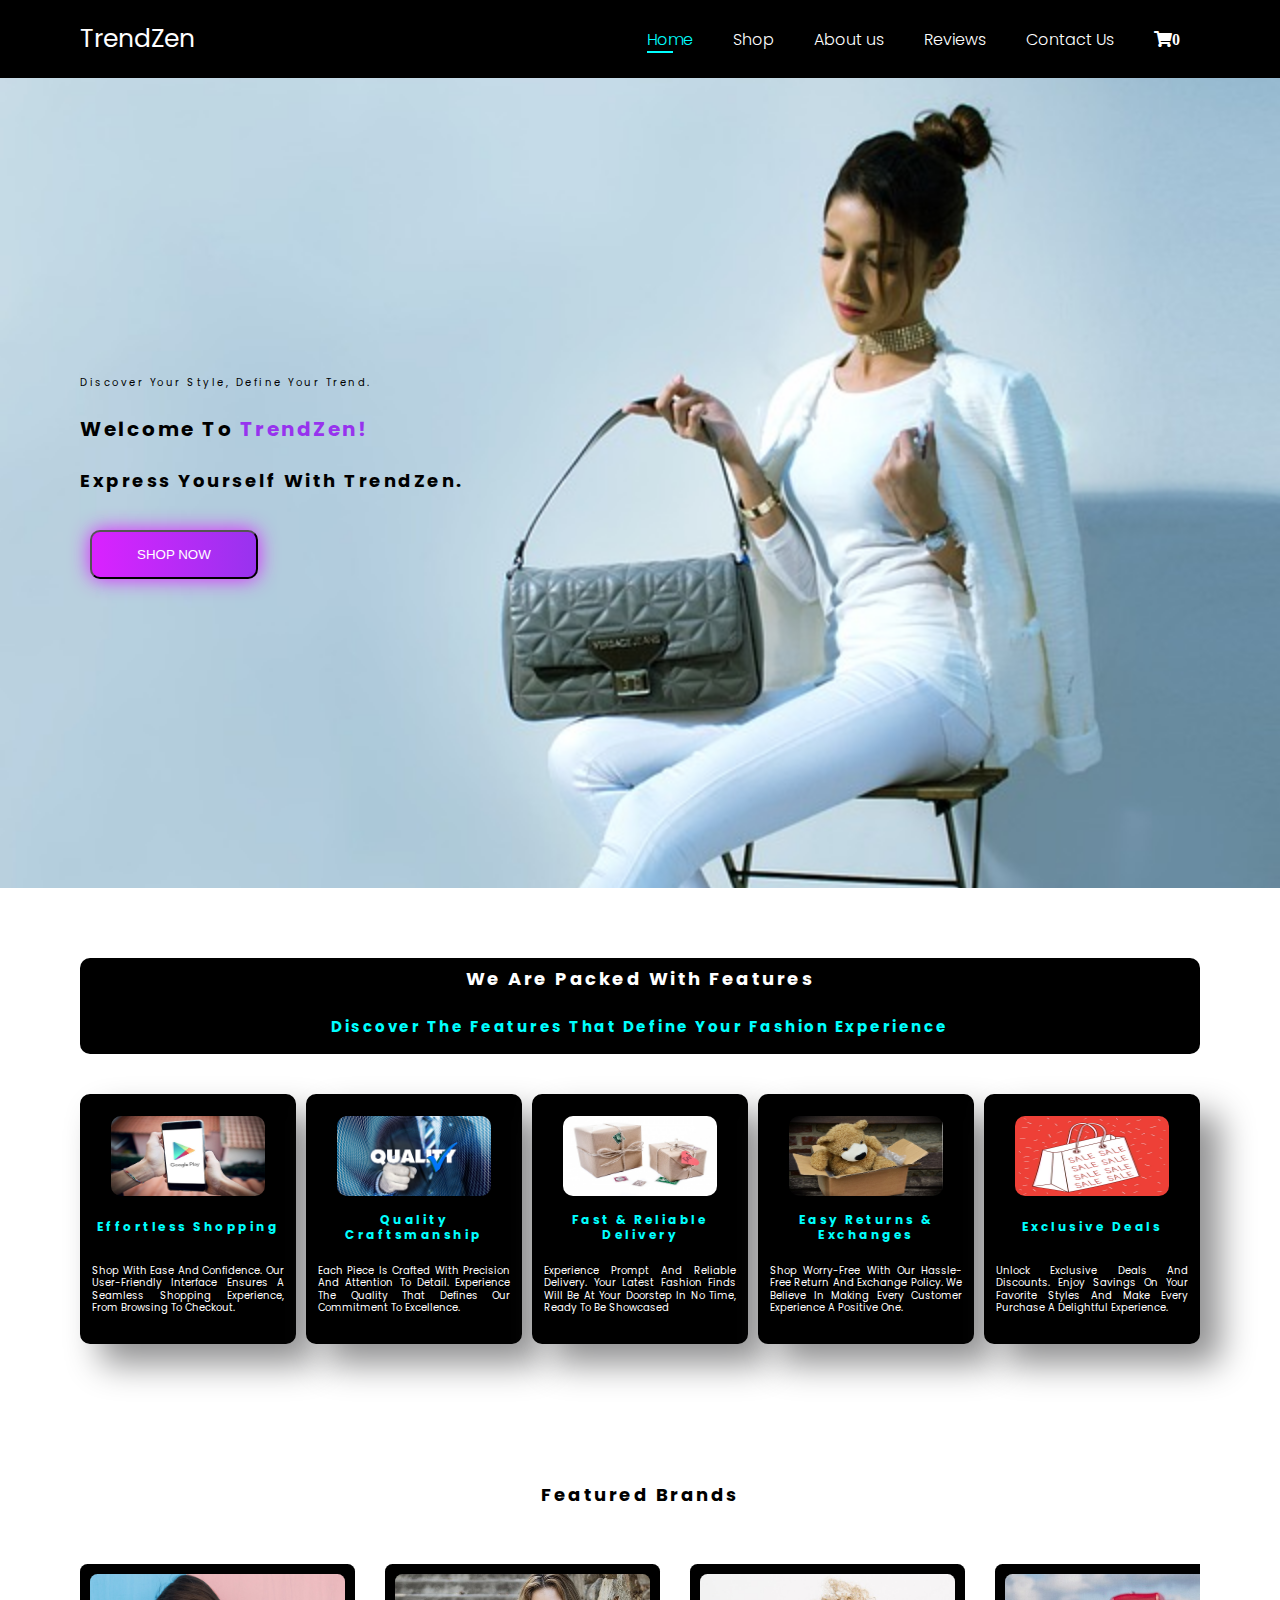
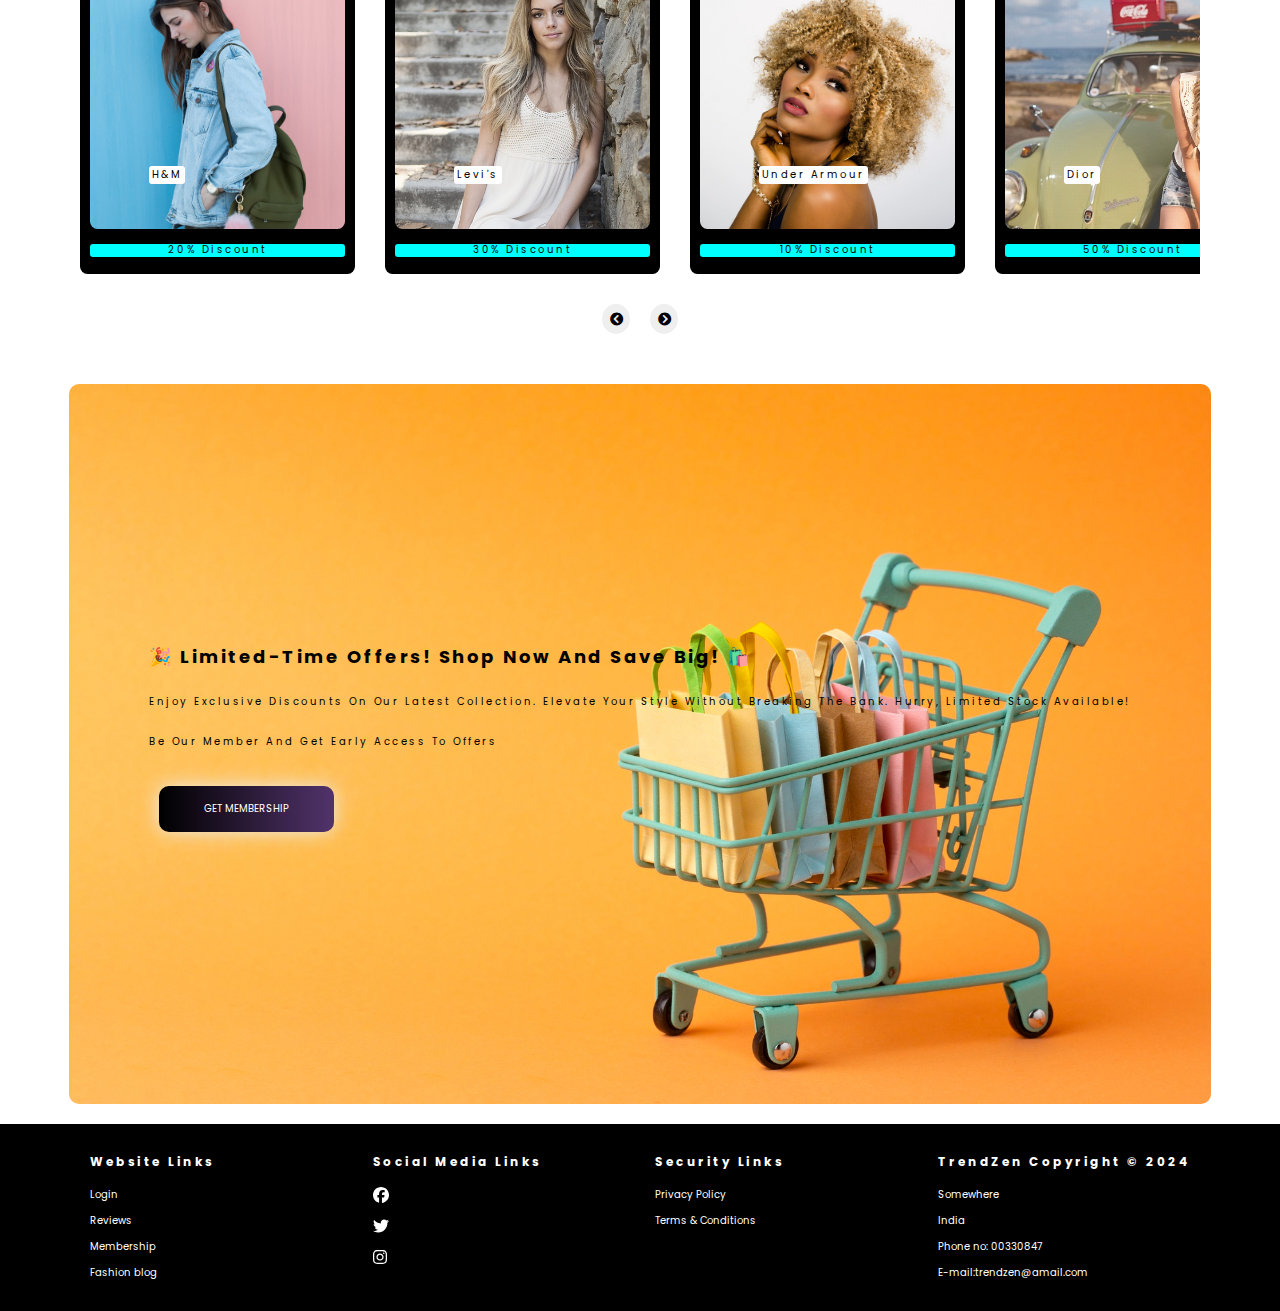
<file: index.html>
<!DOCTYPE html>
<html lang="en">

<head>
    <meta charset="UTF-8">
    <meta name="viewport" content="width=device-width, initial-scale=1.0">
    <!-- fontawesome link   -->
    <link rel="stylesheet" href="https://cdnjs.cloudflare.com/ajax/libs/font-awesome/5.15.2/css/all.min.css" />
    <!-- stylesheet link  -->
    <link rel="stylesheet" href="./stylesheets/styles.css">
    <title>TrendZen.com</title>
</head>

<body>
    <main id="container">
        <section id="navbar">
            <a href="#navbar" class="logo">TrendZen</a>
            <ul class="nav-links">
                <li><a href="./index.html" class="active">Home</a></li>
                <li><a href="./shop.html">Shop</a></li>
          <li><a href="./about.html">About us</a></li>
                <li><a href="./reviews.html">Reviews</a></li>
                <li><a href="./contact.html">Contact Us</a></li>
                <li id="shopping"><a href="shop.html"><i class="fa fa-shopping-cart"><span id="count1">0</span></i></a>
                </li>
                <a href="#" id="close-btn"><i class="fa fa-times"></i></a>
            </ul>
            <div id="mobile-nav">
                <i class="fa fa-shopping-cart"><span id="count2">0</span></i>
                <i id="mobile-menu" class="fa fa-outdent"></i>
            </div>
        </section>
        <section id="hero">
            <p class="hero-text">Discover Your Style, Define Your Trend.</p>
            <h1 class="hero-text">Welcome to <span>TrendZen!</span></h1>
            <h2 class="hero-text">Express Yourself with TrendZen.</h2>
            <button class="btn-grad" onclick="window.location.href = './shop.html';">Shop Now</button>
        </section>
        <section id="features" class="sec-margin">
            <div id="features-title-container">
                <h2 id="features-title">We Are Packed With Features</h2>
                <h3 id="features-sub-title">Discover the Features that Define Your Fashion Experience</h3>
            </div>
            <div class="main-features-container">
                <div class="features-container">
                    <img class="features-img" src="./images/feature img/f1.jpg" alt="fiction-book-cover">
                    <h4 class="features-title">Effortless Shopping</h4>
                    <p class="features-text">Shop with ease and confidence. Our user-friendly interface ensures a
                        seamless shopping experience, from browsing to checkout.</p>
                </div>
                <div class="features-container">
                    <img class="features-img" src="./images/feature img/f2.jpg" alt="Non-fiction-book-cover">
                    <h4 class="features-title">Quality Craftsmanship</h4>
                    <p class="features-text">Each piece is crafted with precision and attention to detail. Experience
                        the quality that defines our commitment to excellence.</p>
                </div>
                <div class="features-container">
                    <img class="features-img" src="./images/feature img/f3.jpg" alt="educational-book-cover">
                    <h4 class="features-title">Fast & Reliable Delivery</h4>
                    <p class="features-text">Experience prompt and reliable delivery. Your latest fashion finds will be
                        at your doorstep in no time, ready to be showcased</p>
                </div>
                <div class="features-container">
                    <img class="features-img" src="./images/feature img/f4.jpg" alt="children-book-cover">
                    <h4 class="features-title">Easy Returns & Exchanges</h4>
                    <p class="features-text">Shop worry-free with our hassle-free return and exchange policy. We believe
                        in making every customer experience a positive one.</p>
                </div>
                <div class="features-container">
                    <img class="features-img" src="./images/feature img/f5.jpg" alt="children-book-cover">
                    <h4 class="features-title">Exclusive Deals</h4>
                    <p class="features-text">Unlock exclusive deals and discounts. Enjoy savings on your favorite styles
                        and make every purchase a delightful experience.</p>
                </div>
            </div>
        </section>
        <section id="featured-brands-section" class="sec-margin">
            <h2 id="featured-brands-title">Featured Brands</h2>

            <div id="item-list" class="featured-brand-container snaps-inline">
                <div class="item">
                    <img src="./images/featured-brand-img/1.jpg" alt="featured-brand-imgs">
                    <p class="brand-name">H&M</p>
                    <p class="featured-discount-text">20% discount</p>
                </div>
                <div class="item">
                    <img src="./images/featured-brand-img/2.jpg" alt="featured-brand-imgs">
                    <p class="brand-name">Levi's</p>
                    <p class="featured-discount-text">30% discount</p>
                </div>
                <div class="item">
                    <img src="./images/featured-brand-img/3.jpg" alt="featured-brand-imgs">
                    <p class="brand-name">Under Armour</p>
                    <p class="featured-discount-text">10% discount</p>
                </div>
                <div class="item">
                    <img src="./images/featured-brand-img/4.jpg" alt="featured-brand-imgs">
                    <p class="brand-name">Dior</p>
                    <p class="featured-discount-text">50% discount</p>
                </div>
                <div class="item">
                    <img src="./images/featured-brand-img/5.jpg" alt="featured-brand-imgs">
                    <p class="brand-name">Burberry</p>
                    <p class="featured-discount-text">50% discount</p>
                </div>
                <div class="item">
                    <img src="./images/featured-brand-img/6.jpg" alt="featured-brand-imgs">
                    <p class="brand-name">Balenciaga</p>
                    <p class="featured-discount-text">25% discount</p>
                </div>
                <div class="item">
                    <img src="./images/featured-brand-img/7.jpg" alt="featured-brand-imgs">
                    <p class="brand-name">Tommy Hilfiger</p>
                    <p class="featured-discount-text">60% discount</p>
                </div>
                <div class="item">
                    <img src="./images/featured-brand-img/8.jpg" alt="featured-brand-imgs">
                    <p class="brand-name">Zara</p>
                    <p class="featured-discount-text">25% discount</p>
                </div>
                <div class="item">
                    <img src="./images/featured-brand-img/9.jpg" alt="featured-brand-imgs">
                    <p class="brand-name">Ralph Lauren</p>
                    <p class="featured-discount-text">20% discount</p>
                </div>
                <div class="item">
                    <img src="./images/featured-brand-img/10.jpg" alt="featured-brand-imgs">
                    <p class="brand-name">Calvin Klein</p>
                    <p class="featured-discount-text">30% discount</p>
                </div>
                <div class="item">
                    <img src="./images/featured-brand-img/11.jpg" alt="featured-brand-imgs">
                    <p class="brand-name">Versace</p>
                    <p class="featured-discount-text">10% discount</p>
                </div>
                <div class="item">
                    <img src="./images/featured-brand-img/12.jpg" alt="featured-brand-imgs">
                    <p class="brand-name">Louis Vuitton</p>
                    <p class="featured-discount-text">15% discount</p>
                </div>
                <div class="item">
                    <img src="./images/featured-brand-img/13.jpg" alt="featured-brand-imgs">
                    <p class="brand-name">Chanel</p>
                    <p class="featured-discount-text">45% discount</p>
                </div>
                <div class="item">
                    <img src="./images/featured-brand-img/14.jpg" alt="featured-brand-imgs">
                    <p class="brand-name">PRADA</p>
                    <p class="featured-discount-text">20% discount</p>
                </div>
                <div class="item">
                    <img src="./images/featured-brand-img/15.jpg" alt="featured-brand-imgs">
                    <p class="brand-name">Gucci</p>
                    <p class="featured-discount-text">10% discount</p>
                </div>
                <div class="item">
                    <img src="./images/featured-brand-img/16.jpg" alt="featured-brand-imgs">
                    <p class="brand-name">Gap</p>
                    <p class="featured-discount-text">20% discount</p>
                </div>
                <div class="item">
                    <img src="./images/featured-brand-img/17.jpg" alt="featured-brand-imgs">
                    <p class="brand-name">Mango</p>
                    <p class="featured-discount-text">30% discount</p>
                </div>
                <div class="item">
                    <img src="./images/featured-brand-img/18.jpg" alt="featured-brand-imgs">
                    <p class="brand-name">Forever 21</p>
                    <p class="featured-discount-text">12% discount</p>
                </div>
                <div class="item">
                    <img src="./images/featured-brand-img/19.jpg" alt="featured-brand-imgs">
                    <p class="brand-name">ASOS</p>
                    <p class="featured-discount-text">25% discount</p>
                </div>
                <div class="item">
                    <img src="./images/featured-brand-img/20.jpg" alt="featured-brand-imgs">
                    <p class="brand-name">Uniqlo</p>
                    <p class="featured-discount-text">35% discount</p>
                </div>
            </div>
            <div class="scroll-button-contaniner">
                <button id="prev-btn" class="scroll-btn">
                    <i class="fa fa-chevron-circle-left"></i>
                </button>
                <button id="next-btn" class="scroll-btn">
                    <i class="fa fa-chevron-circle-right"></i>
                </button>
            </div>
        </section>
        <section id="banner-section" class="sec-margin">
            <h2>🎉 Limited-Time Offers! Shop Now and Save Big! 🛍️</h2>
            <p>Enjoy exclusive discounts on our latest collection. Elevate your style without breaking the bank. Hurry,
                limited stock available!</p>
            <p>Be our member and get early access to offers </p>
            <a href="./membership.html" class="offer-btn btn-grad">Get Membership</a>
        </section>
        <footer id="social-contact-footer" class="footer-margin">
            <div id="website-links" class="footer-links">
                <h4>Website Links</h4>
                <ul>
                    <li><a href="./login.html">Login</a></li>
                    <li><a href="./reviews.html">Reviews</a></li>
                    <li><a href="./membership.html">Membership</a></li>
                    <li><a href="#">Fashion blog</a></li>
                </ul>
            </div>
            <div id="social-media-links" class="footer-links">
                <h4>Social Media Links</h4>
                <ul>
                    <li><a href="https://www.facebook.com/" target="_blank"><svg xmlns="http://www.w3.org/2000/svg"
                                height="16" width="16"
                                viewBox="0 0 512 512"><!--!Font Awesome Free 6.5.1 by @fontawesome - https://fontawesome.com License - https://fontawesome.com/license/free Copyright 2024 Fonticons, Inc.-->
                                <path fill="#ffffff"
                                    d="M512 256C512 114.6 397.4 0 256 0S0 114.6 0 256C0 376 82.7 476.8 194.2 504.5V334.2H141.4V256h52.8V222.3c0-87.1 39.4-127.5 125-127.5c16.2 0 44.2 3.2 55.7 6.4V172c-6-.6-16.5-1-29.6-1c-42 0-58.2 15.9-58.2 57.2V256h83.6l-14.4 78.2H287V510.1C413.8 494.8 512 386.9 512 256h0z" />
                            </svg></a></li>
                    <li><a href="https://twitter.com/?lang=en" target="_blank"><svg xmlns="http://www.w3.org/2000/svg"
                                height="16" width="16"
                                viewBox="0 0 512 512"><!--!Font Awesome Free 6.5.1 by @fontawesome - https://fontawesome.com License - https://fontawesome.com/license/free Copyright 2024 Fonticons, Inc.-->
                                <path fill="#ffffff"
                                    d="M459.4 151.7c.3 4.5 .3 9.1 .3 13.6 0 138.7-105.6 298.6-298.6 298.6-59.5 0-114.7-17.2-161.1-47.1 8.4 1 16.6 1.3 25.3 1.3 49.1 0 94.2-16.6 130.3-44.8-46.1-1-84.8-31.2-98.1-72.8 6.5 1 13 1.6 19.8 1.6 9.4 0 18.8-1.3 27.6-3.6-48.1-9.7-84.1-52-84.1-103v-1.3c14 7.8 30.2 12.7 47.4 13.3-28.3-18.8-46.8-51-46.8-87.4 0-19.5 5.2-37.4 14.3-53 51.7 63.7 129.3 105.3 216.4 109.8-1.6-7.8-2.6-15.9-2.6-24 0-57.8 46.8-104.9 104.9-104.9 30.2 0 57.5 12.7 76.7 33.1 23.7-4.5 46.5-13.3 66.6-25.3-7.8 24.4-24.4 44.8-46.1 57.8 21.1-2.3 41.6-8.1 60.4-16.2-14.3 20.8-32.2 39.3-52.6 54.3z" />
                            </svg></a></li>
                    <li><a href="https://www.instagram.com/" target="_blank"><svg xmlns="http://www.w3.org/2000/svg"
                                height="16" width="14"
                                viewBox="0 0 448 512"><!--!Font Awesome Free 6.5.1 by @fontawesome - https://fontawesome.com License - https://fontawesome.com/license/free Copyright 2024 Fonticons, Inc.-->
                                <path fill="#ffffff"
                                    d="M224.1 141c-63.6 0-114.9 51.3-114.9 114.9s51.3 114.9 114.9 114.9S339 319.5 339 255.9 287.7 141 224.1 141zm0 189.6c-41.1 0-74.7-33.5-74.7-74.7s33.5-74.7 74.7-74.7 74.7 33.5 74.7 74.7-33.6 74.7-74.7 74.7zm146.4-194.3c0 14.9-12 26.8-26.8 26.8-14.9 0-26.8-12-26.8-26.8s12-26.8 26.8-26.8 26.8 12 26.8 26.8zm76.1 27.2c-1.7-35.9-9.9-67.7-36.2-93.9-26.2-26.2-58-34.4-93.9-36.2-37-2.1-147.9-2.1-184.9 0-35.8 1.7-67.6 9.9-93.9 36.1s-34.4 58-36.2 93.9c-2.1 37-2.1 147.9 0 184.9 1.7 35.9 9.9 67.7 36.2 93.9s58 34.4 93.9 36.2c37 2.1 147.9 2.1 184.9 0 35.9-1.7 67.7-9.9 93.9-36.2 26.2-26.2 34.4-58 36.2-93.9 2.1-37 2.1-147.8 0-184.8zM398.8 388c-7.8 19.6-22.9 34.7-42.6 42.6-29.5 11.7-99.5 9-132.1 9s-102.7 2.6-132.1-9c-19.6-7.8-34.7-22.9-42.6-42.6-11.7-29.5-9-99.5-9-132.1s-2.6-102.7 9-132.1c7.8-19.6 22.9-34.7 42.6-42.6 29.5-11.7 99.5-9 132.1-9s102.7-2.6 132.1 9c19.6 7.8 34.7 22.9 42.6 42.6 11.7 29.5 9 99.5 9 132.1s2.7 102.7-9 132.1z" />
                            </svg></a></li>
                </ul>
            </div>
            <div id="security-links" class="footer-links">
                <h4>Security Links</h4>
                <ul>
                    <li><a href="">Privacy Policy</a></li>
                    <li><a href="">Terms & Conditions</a></li>
                </ul>
            </div>
            <div id="copy-rights" class="footer-links">
                <h4>TrendZen Copyright © 2024</h4>
                <ul>
                    <li>Somewhere</li>
                    <li>India</li>
                    <li>Phone no: 00330847</li>
                    <li>E-mail:trendzen@amail.com</li>
                </ul>
            </div>
        </footer>
    </main>
    <script src="./js/nav.js"></script>
    <script src="./js/index.js"></script>
</body>

</html>
</file>
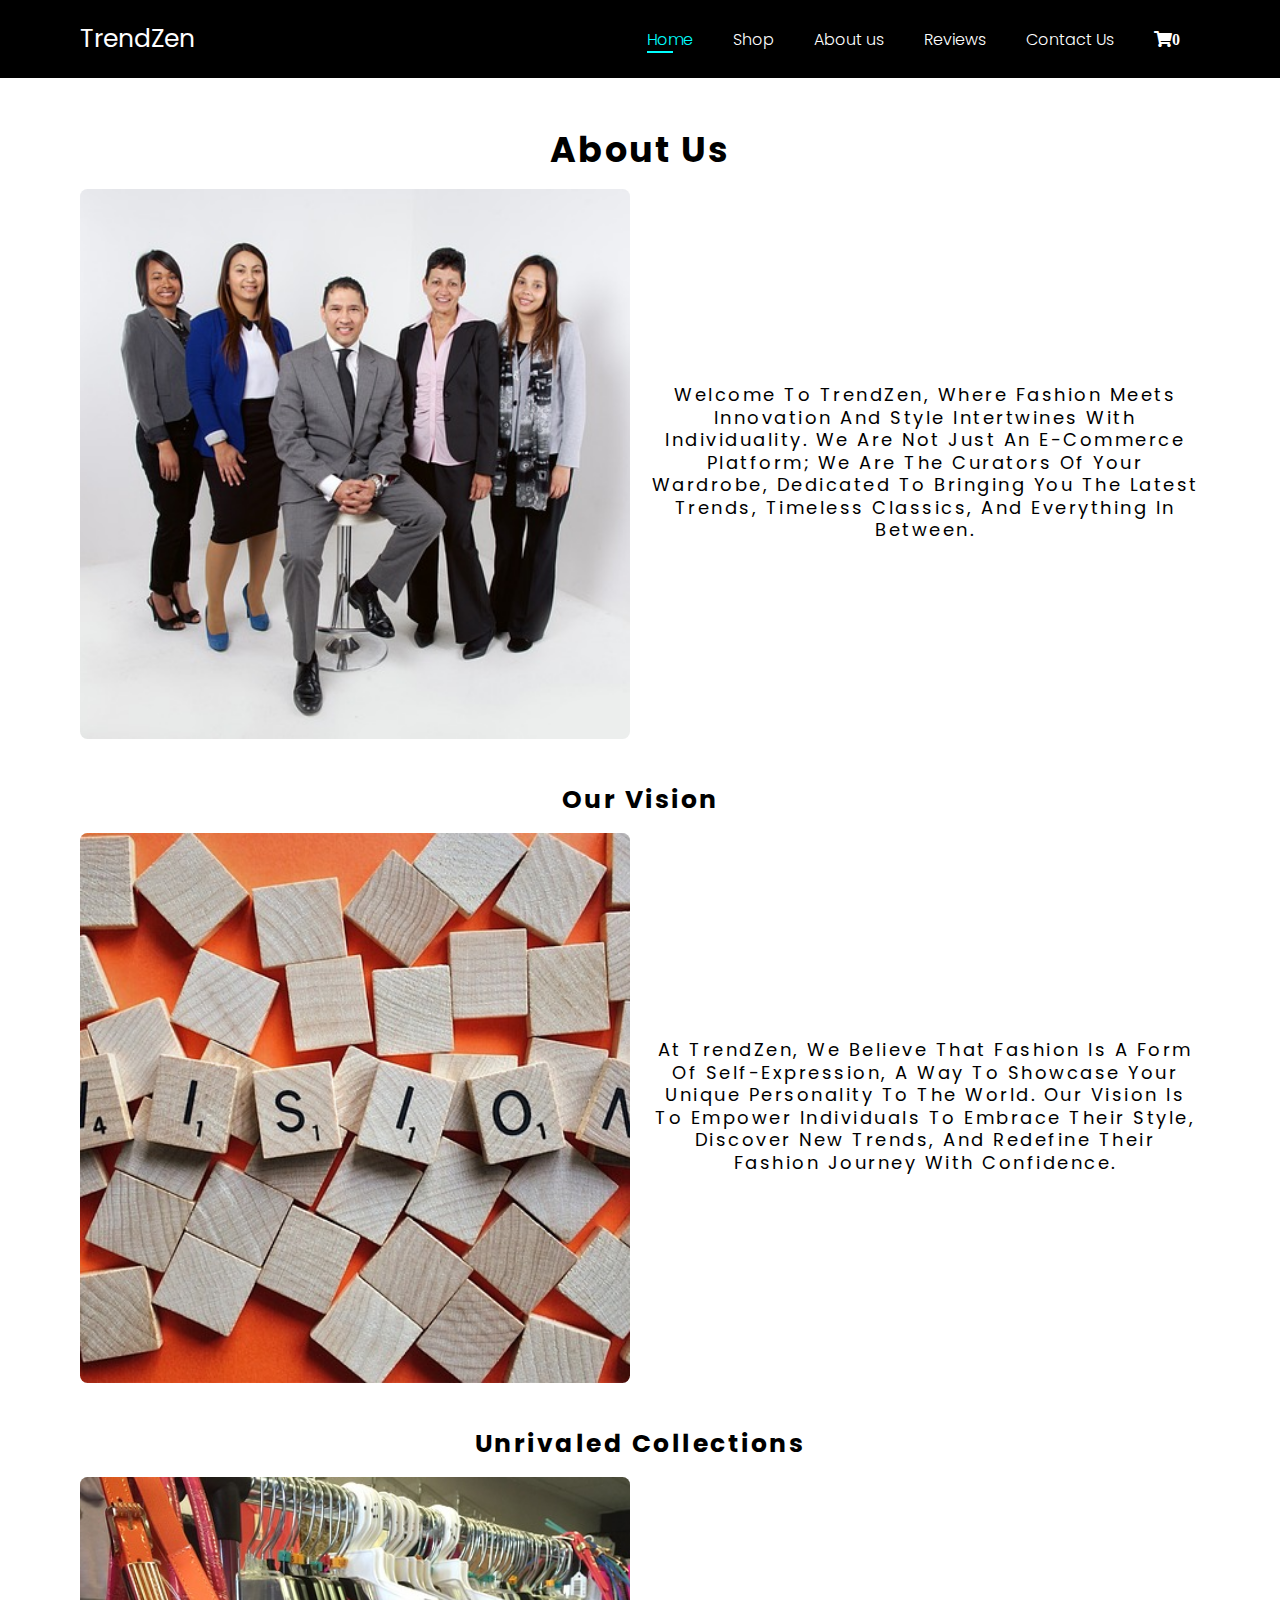
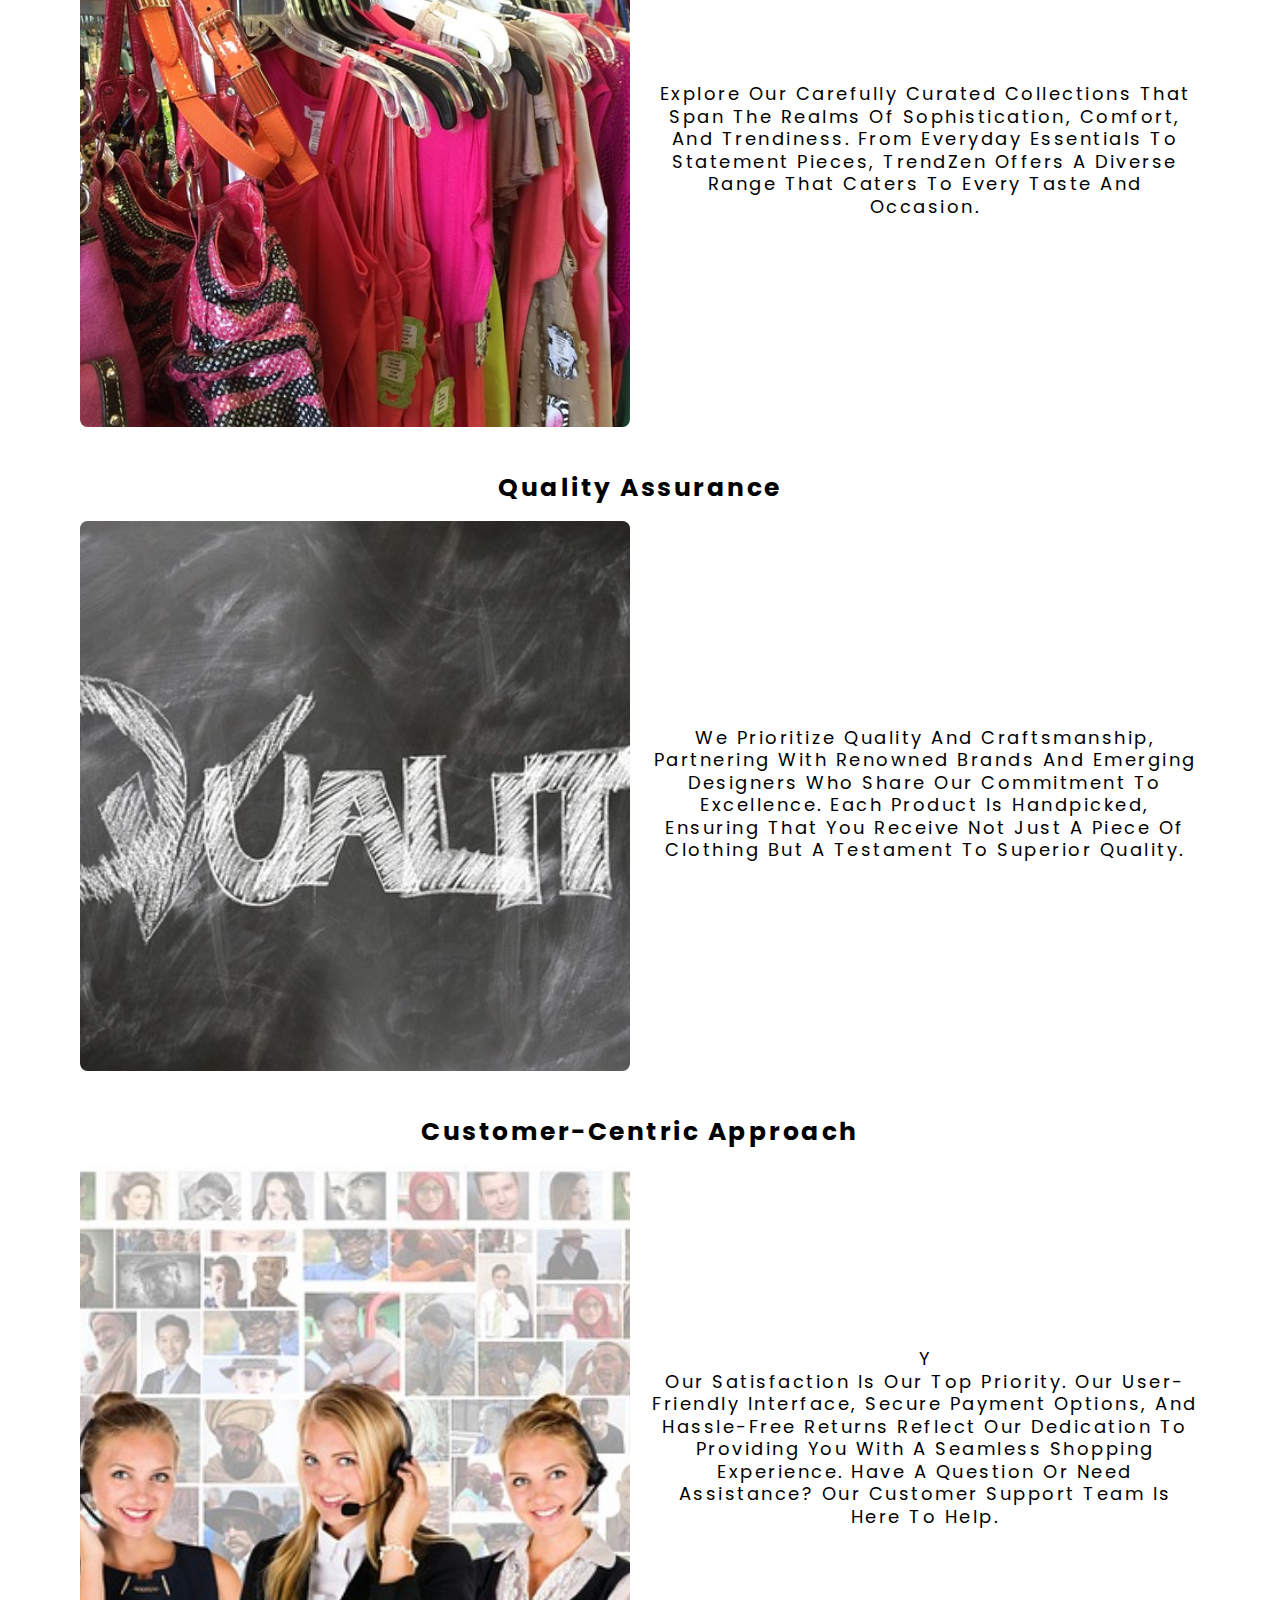
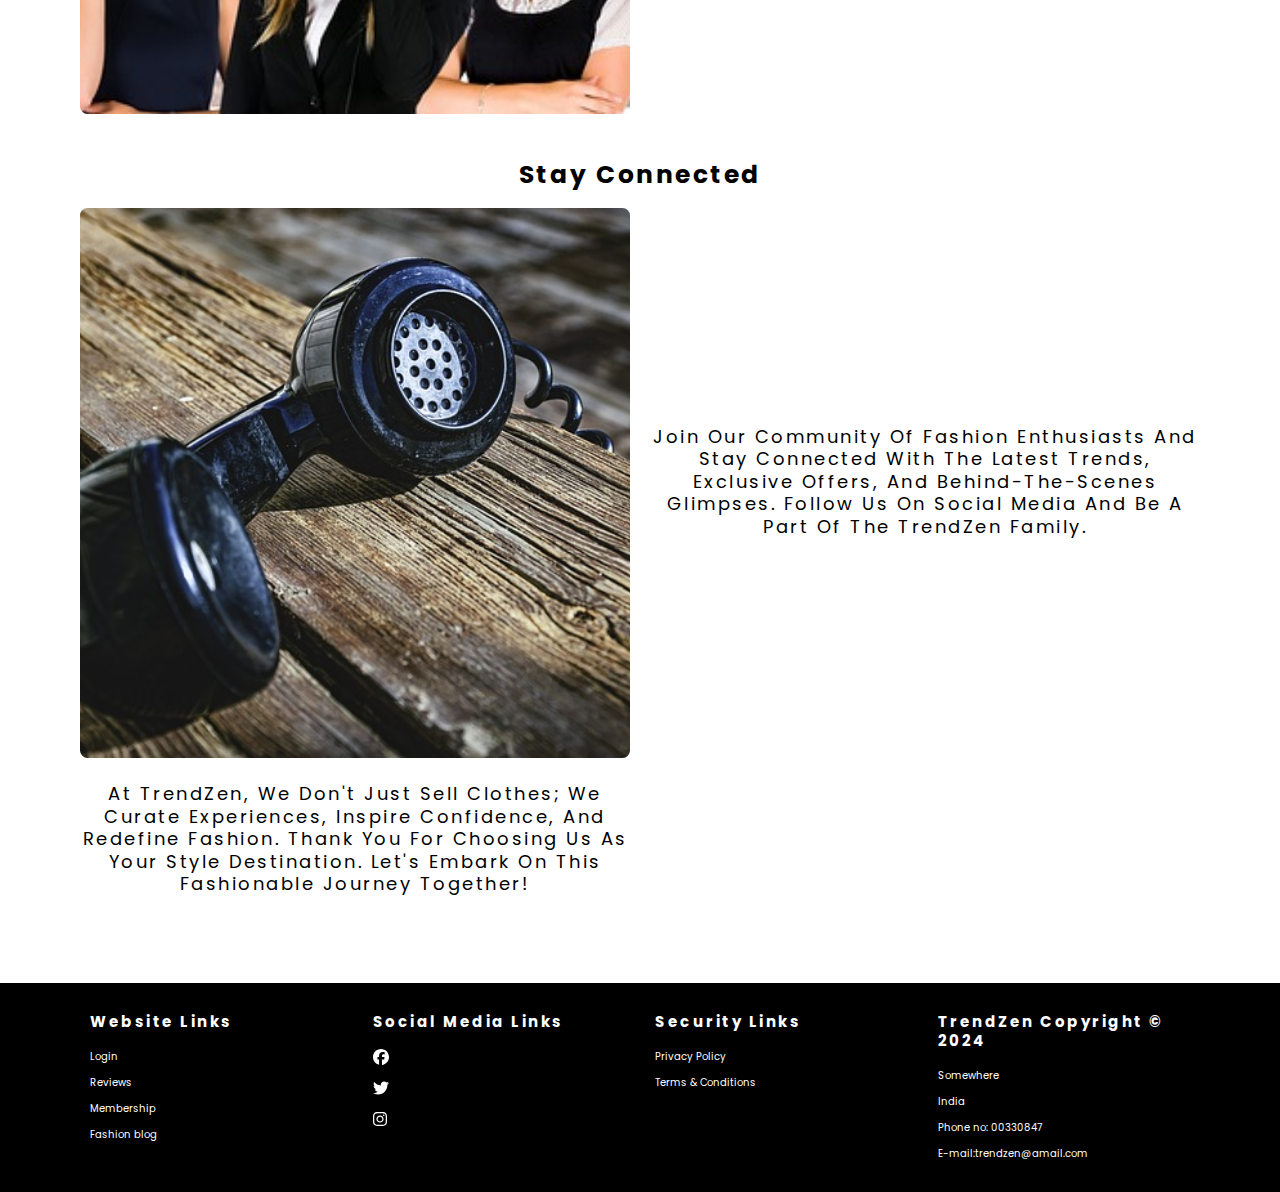
<file: about.html>
<!DOCTYPE html>
<html lang="en">

<head>
  <meta charset="UTF-8">
  <meta name="viewport" content="width=device-width, initial-scale=1.0">
  <!-- fontawesome link   -->
  <link rel="stylesheet" href="https://cdnjs.cloudflare.com/ajax/libs/font-awesome/5.15.2/css/all.min.css" />
  <!-- stylesheet link  -->
<link rel="stylesheet" href="./stylesheets/aboutstyles.css">
  <title>TrendZen.com/about</title>

</head>

<body>
  <main id="container">
    <section id="navbar">
      <a href="#" class="logo">TrendZen</a>
      <ul class="nav-links">
        <li><a href="./index.html" class="active">Home</a></li>
        <li><a href="./shop.html">Shop</a></li>
        <li><a href="./about.html">About us</a></li>
        <li><a href="./reviews.html">Reviews</a></li>
        <li><a href="./contact.html">Contact Us</a></li>
        <li id="shopping"><a href="./shop.html"><i class="fa fa-shopping-cart"><span id="count1">0</span></i></a>
        </li>
        <a href="#" id="close-btn"><i class="fa fa-times"></i></a>
      </ul>
      <div id="mobile-nav">
        <i class="fa fa-shopping-cart"><span id="count2">0</span></i>
        <i id="mobile-menu" class="fa fa-outdent"></i>
      </div>
    </section>
    <section id="about-us" class="sec-margin">
      <div class="sub-sections">
        <h1 class="heading"><span class="start-letter">A</span>bout Us</h1>
        <div class="sub-section-narration">
          <div class="img-cont">
            <img src="./images/about-us/1.jpg" alt="">
          </div>
          <p class="text">Welcome to TrendZen, where fashion meets innovation and style intertwines with individuality.
            We are not
            just an e-commerce platform; we are the curators of your wardrobe, dedicated to bringing you the latest
            trends, timeless classics, and everything in between.</p>
        </div>
      </div>
      <div class="sub-sections">
        <h2 class="heading">Our Vision</h2>
        <div class="sub-section-narration">
          <div class="img-cont">
            <img src="./images/about-us/2.jpg" alt="">
          </div>
          <p class="text">At TrendZen, we believe that fashion is a form of self-expression, a way to showcase your
            unique
            personality to the world. Our vision is to empower individuals to embrace their style, discover new
            trends, and redefine their fashion journey with confidence.</p>
        </div>
      </div>
      <div class="sub-sections">
        <h2 class="heading">Unrivaled Collections</h2>
        <div class="sub-section-narration">
          <div class="img-cont">
            <img src="./images/about-us/3.jpg" alt="">
          </div>
          <p class="text">Explore our carefully curated collections that span the realms of sophistication, comfort, and
            trendiness. From everyday essentials to statement pieces, TrendZen offers a diverse range that caters to
            every taste and occasion.</p>
        </div>
      </div>
      <div class="sub-sections">
        <h2 class="heading">Quality Assurance</h2>
        <div class="sub-section-narration">
          <div class="img-cont">
            <img src="./images/about-us/4.jpg" alt="">
          </div>
          <p class="text">We prioritize quality and craftsmanship, partnering with renowned brands and emerging
            designers who share
            our commitment to excellence. Each product is handpicked, ensuring that you receive not just a piece of
            clothing but a testament to superior quality.</p>
        </div>
      </div>
      <div class="sub-sections">
        <h2 class="heading">Customer-Centric Approach</h2>
        <div class="sub-section-narration">
          <div class="img-cont">
            <img src="./images/about-us/5.jpg" alt="">
          </div>
          <p class="text"><span class="start-letter">Y</span>our satisfaction is our top priority. Our user-friendly
            interface, secure payment options, and
            hassle-free returns reflect our dedication to providing you with a seamless shopping experience. Have a
            question or need assistance? Our customer support team is here to help.</p>
        </div>
      </div>
      <div class="sub-sections">
        <h2 class="heading">Stay Connected</h2>
        <div class="sub-section-narration">
          <div class="img-cont">
            <img src="./images/about-us/6.jpg" alt="">
          </div>
          <p class="text">Join our community of fashion enthusiasts and stay connected with the latest trends, exclusive
            offers,
            and behind-the-scenes glimpses. Follow us on social media and be a part of the TrendZen family.</p>
          <p class="text">At TrendZen, we don't just sell clothes; we curate experiences, inspire confidence, and
            redefine
            fashion. Thank you for choosing us as your style destination. Let's embark on this fashionable journey
            together!</p>
        </div>
      </div>
    </section>
    <footer id="social-contact-footer" class="footer-margin">
      <div id="website-links" class="footer-links">
        <h4>Website Links</h4>
        <ul>
          <li><a href="./login.html">Login</a></li>
          <li><a href="./reviews.html">Reviews</a></li>
          <li><a href="./membership.html">Membership</a></li>
          <li><a href="#">Fashion blog</a></li>
        </ul>
      </div>
      <div id="social-media-links" class="footer-links">
        <h4>Social Media Links</h4>
        <ul>
          <li><a href="https://www.facebook.com/" target="_blank"><svg xmlns="http://www.w3.org/2000/svg" height="16"
                width="16"
                viewBox="0 0 512 512"><!--!Font Awesome Free 6.5.1 by @fontawesome - https://fontawesome.com License - https://fontawesome.com/license/free Copyright 2024 Fonticons, Inc.-->
                <path fill="#ffffff"
                  d="M512 256C512 114.6 397.4 0 256 0S0 114.6 0 256C0 376 82.7 476.8 194.2 504.5V334.2H141.4V256h52.8V222.3c0-87.1 39.4-127.5 125-127.5c16.2 0 44.2 3.2 55.7 6.4V172c-6-.6-16.5-1-29.6-1c-42 0-58.2 15.9-58.2 57.2V256h83.6l-14.4 78.2H287V510.1C413.8 494.8 512 386.9 512 256h0z" />
              </svg></a></li>
          <li><a href="https://twitter.com/?lang=en" target="_blank"><svg xmlns="http://www.w3.org/2000/svg" height="16"
                width="16"
                viewBox="0 0 512 512"><!--!Font Awesome Free 6.5.1 by @fontawesome - https://fontawesome.com License - https://fontawesome.com/license/free Copyright 2024 Fonticons, Inc.-->
                <path fill="#ffffff"
                  d="M459.4 151.7c.3 4.5 .3 9.1 .3 13.6 0 138.7-105.6 298.6-298.6 298.6-59.5 0-114.7-17.2-161.1-47.1 8.4 1 16.6 1.3 25.3 1.3 49.1 0 94.2-16.6 130.3-44.8-46.1-1-84.8-31.2-98.1-72.8 6.5 1 13 1.6 19.8 1.6 9.4 0 18.8-1.3 27.6-3.6-48.1-9.7-84.1-52-84.1-103v-1.3c14 7.8 30.2 12.7 47.4 13.3-28.3-18.8-46.8-51-46.8-87.4 0-19.5 5.2-37.4 14.3-53 51.7 63.7 129.3 105.3 216.4 109.8-1.6-7.8-2.6-15.9-2.6-24 0-57.8 46.8-104.9 104.9-104.9 30.2 0 57.5 12.7 76.7 33.1 23.7-4.5 46.5-13.3 66.6-25.3-7.8 24.4-24.4 44.8-46.1 57.8 21.1-2.3 41.6-8.1 60.4-16.2-14.3 20.8-32.2 39.3-52.6 54.3z" />
              </svg></a></li>
          <li><a href="https://www.instagram.com/" target="_blank"><svg xmlns="http://www.w3.org/2000/svg" height="16"
                width="14"
                viewBox="0 0 448 512"><!--!Font Awesome Free 6.5.1 by @fontawesome - https://fontawesome.com License - https://fontawesome.com/license/free Copyright 2024 Fonticons, Inc.-->
                <path fill="#ffffff"
                  d="M224.1 141c-63.6 0-114.9 51.3-114.9 114.9s51.3 114.9 114.9 114.9S339 319.5 339 255.9 287.7 141 224.1 141zm0 189.6c-41.1 0-74.7-33.5-74.7-74.7s33.5-74.7 74.7-74.7 74.7 33.5 74.7 74.7-33.6 74.7-74.7 74.7zm146.4-194.3c0 14.9-12 26.8-26.8 26.8-14.9 0-26.8-12-26.8-26.8s12-26.8 26.8-26.8 26.8 12 26.8 26.8zm76.1 27.2c-1.7-35.9-9.9-67.7-36.2-93.9-26.2-26.2-58-34.4-93.9-36.2-37-2.1-147.9-2.1-184.9 0-35.8 1.7-67.6 9.9-93.9 36.1s-34.4 58-36.2 93.9c-2.1 37-2.1 147.9 0 184.9 1.7 35.9 9.9 67.7 36.2 93.9s58 34.4 93.9 36.2c37 2.1 147.9 2.1 184.9 0 35.9-1.7 67.7-9.9 93.9-36.2 26.2-26.2 34.4-58 36.2-93.9 2.1-37 2.1-147.8 0-184.8zM398.8 388c-7.8 19.6-22.9 34.7-42.6 42.6-29.5 11.7-99.5 9-132.1 9s-102.7 2.6-132.1-9c-19.6-7.8-34.7-22.9-42.6-42.6-11.7-29.5-9-99.5-9-132.1s-2.6-102.7 9-132.1c7.8-19.6 22.9-34.7 42.6-42.6 29.5-11.7 99.5-9 132.1-9s102.7-2.6 132.1 9c19.6 7.8 34.7 22.9 42.6 42.6 11.7 29.5 9 99.5 9 132.1s2.7 102.7-9 132.1z" />
              </svg></a></li>
        </ul>
      </div>
      <div id="security-links" class="footer-links">
        <h4>Security Links</h4>
        <ul>
          <li><a href="">Privacy Policy</a></li>
          <li><a href="">Terms & Conditions</a></li>
        </ul>
      </div>
      <div id="copy-rights" class="footer-links">
        <h4>TrendZen Copyright © 2024</h4>
        <ul>
          <li>Somewhere</li>
          <li>India</li>
          <li>Phone no: 00330847</li>
          <li>E-mail:trendzen@amail.com</li>
        </ul>
      </div>
    </footer>
  </main>
  <script src="./js/nav.js"></script>
</body>

</html>
</file>
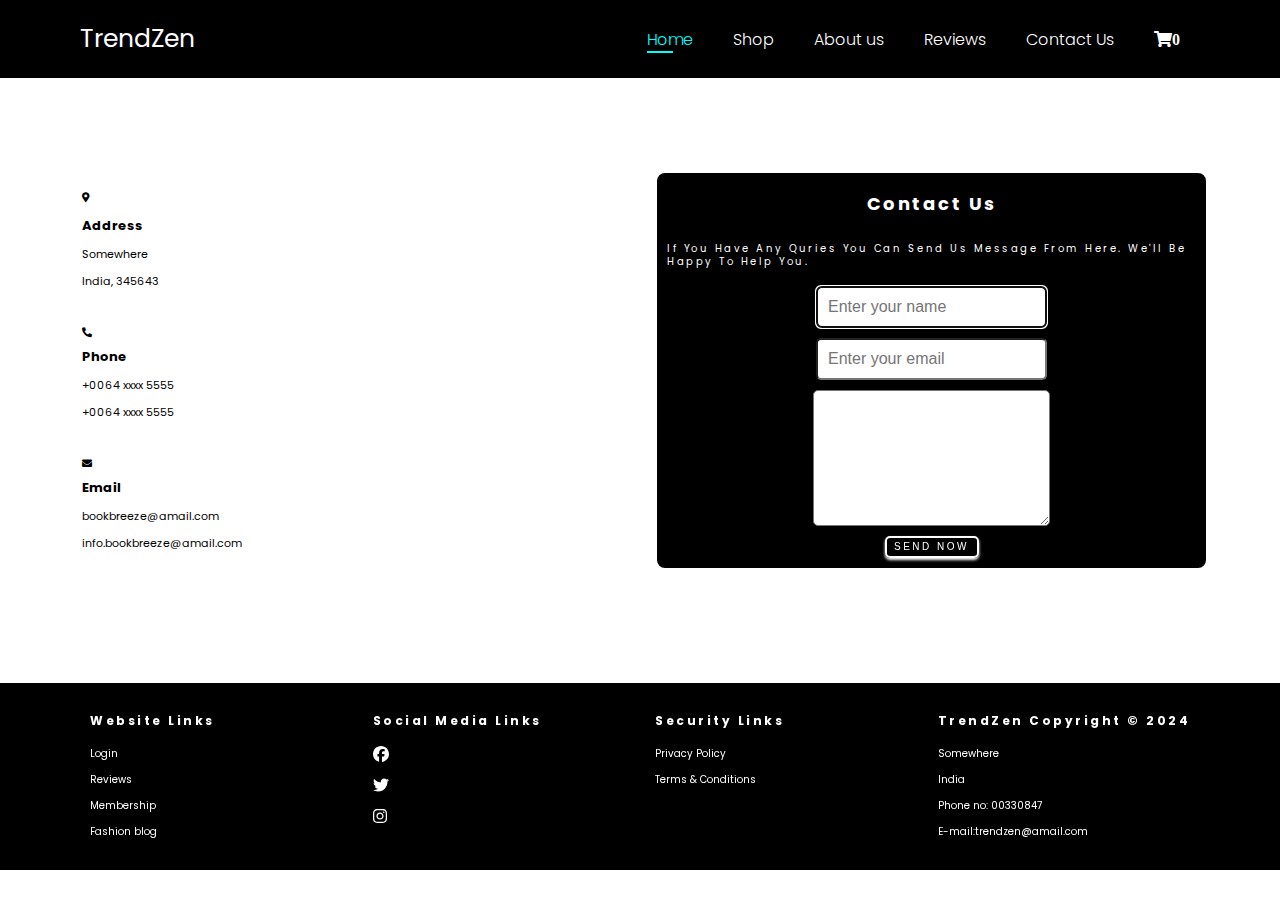
<file: contact.html>
<!DOCTYPE html>
<html lang="en">

<head>
    <meta charset="UTF-8">
    <meta name="viewport" content="width=device-width, initial-scale=1.0">
    <!-- fontawesome link   -->
    <link rel="stylesheet" href="https://cdnjs.cloudflare.com/ajax/libs/font-awesome/5.15.2/css/all.min.css" />
    <!-- stylesheet link  -->
    <link rel="stylesheet" href="./stylesheets/contact.css">
    <title>TrendZen/login</title>
</head>

<body>
    <main class="container">
        <section id="navbar">
            <a href="#navbar" class="logo">TrendZen</a>
            <ul class="nav-links">
                <li><a href="./index.html" class="active">Home</a></li>
                <li><a href="./shop.html">Shop</a></li>
                <li><a href="./about.html">About us</a></li>
                <li><a href="./reviews.html">Reviews</a></li>
                <li><a href="./contact.html">Contact Us</a></li>
                <li id="shopping"><a href="shop.html"><i class="fa fa-shopping-cart"><span id="count1">0</span></i></a>
                </li>
                <a href="#" id="close-btn"><i class="fa fa-times"></i></a>
            </ul>
            <div id="mobile-nav">
                <i class="fa fa-shopping-cart"><span id="count2">0</span></i>
                <i id="mobile-menu" class="fa fa-outdent"></i>
            </div>
        </section>
        <section id="contact-container">
            <div class="contact-sub-container">
                <div class="content">
                    <div class="right">
                        <div class="address details">
                            <div class="icons">
                                <i class="fa fa-map-marker-alt"></i>
                            </div>                    
                            <div class="heading">Address</div>
                            <div class="text-one">Somewhere</div>
                            <div class="text-two">India, 345643</div>
                        </div>
                        <div class="phone details">
                            <i class="fas fa-phone-alt"></i>
                            <div class="heading">Phone</div>
                            <div class="text-one">+0064 xxxx 5555</div>
                            <div class="text-two">+0064 xxxx 5555</div>
                        </div>
                        <div class="email details">
                            <i class="fas fa-envelope"></i>
                            <div class="heading">Email</div>
                            <div class="text-one">bookbreeze@amail.com</div>
                            <div class="text-two">info.bookbreeze@amail.com</div>
                        </div>
                    </div>
                    <div class="left">
                        <form class="login-form">
                            <h2 class="login-form-heading">Contact us</h2>
                            <p>If you have any quries you can send us message from here. We'll be happy to help you.</p>
                            <input type="text" class="form-control" name="name" placeholder="Enter your name" required=""
                                autofocus="" />
                            <input type="email" class="form-control" name="password" placeholder="Enter your email" required="" />
                            <textarea class="form-control" id="message" name="Message" rows="6" maxlength="3000" required></textarea>
                            <button class="black-background-btn" type="submit">Send now</button>
                        </form>
                    </div>
                </div>
                        
            </div>

        </section>
        <footer id="social-contact-footer" class="footer-margin">
            <div id="website-links" class="footer-links">
                <h4>Website Links</h4>
                <ul>
                    <li><a href="./login.html">Login</a></li>
                    <li><a href="./reviews.html">Reviews</a></li>
                    <li><a href="./membership.html">Membership</a></li>
                    <li><a href="#">Fashion blog</a></li>
                </ul>
            </div>
            <div id="social-media-links" class="footer-links">
                <h4>Social Media Links</h4>
                <ul>
                    <li><a href="https://www.facebook.com/" target="_blank"><svg xmlns="http://www.w3.org/2000/svg"
                                height="16" width="16"
                                viewBox="0 0 512 512"><!--!Font Awesome Free 6.5.1 by @fontawesome - https://fontawesome.com License - https://fontawesome.com/license/free Copyright 2024 Fonticons, Inc.-->
                                <path fill="#ffffff"
                                    d="M512 256C512 114.6 397.4 0 256 0S0 114.6 0 256C0 376 82.7 476.8 194.2 504.5V334.2H141.4V256h52.8V222.3c0-87.1 39.4-127.5 125-127.5c16.2 0 44.2 3.2 55.7 6.4V172c-6-.6-16.5-1-29.6-1c-42 0-58.2 15.9-58.2 57.2V256h83.6l-14.4 78.2H287V510.1C413.8 494.8 512 386.9 512 256h0z" />
                            </svg></a></li>
                    <li><a href="https://twitter.com/?lang=en" target="_blank"><svg xmlns="http://www.w3.org/2000/svg"
                                height="16" width="16"
                                viewBox="0 0 512 512"><!--!Font Awesome Free 6.5.1 by @fontawesome - https://fontawesome.com License - https://fontawesome.com/license/free Copyright 2024 Fonticons, Inc.-->
                                <path fill="#ffffff"
                                    d="M459.4 151.7c.3 4.5 .3 9.1 .3 13.6 0 138.7-105.6 298.6-298.6 298.6-59.5 0-114.7-17.2-161.1-47.1 8.4 1 16.6 1.3 25.3 1.3 49.1 0 94.2-16.6 130.3-44.8-46.1-1-84.8-31.2-98.1-72.8 6.5 1 13 1.6 19.8 1.6 9.4 0 18.8-1.3 27.6-3.6-48.1-9.7-84.1-52-84.1-103v-1.3c14 7.8 30.2 12.7 47.4 13.3-28.3-18.8-46.8-51-46.8-87.4 0-19.5 5.2-37.4 14.3-53 51.7 63.7 129.3 105.3 216.4 109.8-1.6-7.8-2.6-15.9-2.6-24 0-57.8 46.8-104.9 104.9-104.9 30.2 0 57.5 12.7 76.7 33.1 23.7-4.5 46.5-13.3 66.6-25.3-7.8 24.4-24.4 44.8-46.1 57.8 21.1-2.3 41.6-8.1 60.4-16.2-14.3 20.8-32.2 39.3-52.6 54.3z" />
                            </svg></a></li>
                    <li><a href="https://www.instagram.com/" target="_blank"><svg xmlns="http://www.w3.org/2000/svg"
                                height="16" width="14"
                                viewBox="0 0 448 512"><!--!Font Awesome Free 6.5.1 by @fontawesome - https://fontawesome.com License - https://fontawesome.com/license/free Copyright 2024 Fonticons, Inc.-->
                                <path fill="#ffffff"
                                    d="M224.1 141c-63.6 0-114.9 51.3-114.9 114.9s51.3 114.9 114.9 114.9S339 319.5 339 255.9 287.7 141 224.1 141zm0 189.6c-41.1 0-74.7-33.5-74.7-74.7s33.5-74.7 74.7-74.7 74.7 33.5 74.7 74.7-33.6 74.7-74.7 74.7zm146.4-194.3c0 14.9-12 26.8-26.8 26.8-14.9 0-26.8-12-26.8-26.8s12-26.8 26.8-26.8 26.8 12 26.8 26.8zm76.1 27.2c-1.7-35.9-9.9-67.7-36.2-93.9-26.2-26.2-58-34.4-93.9-36.2-37-2.1-147.9-2.1-184.9 0-35.8 1.7-67.6 9.9-93.9 36.1s-34.4 58-36.2 93.9c-2.1 37-2.1 147.9 0 184.9 1.7 35.9 9.9 67.7 36.2 93.9s58 34.4 93.9 36.2c37 2.1 147.9 2.1 184.9 0 35.9-1.7 67.7-9.9 93.9-36.2 26.2-26.2 34.4-58 36.2-93.9 2.1-37 2.1-147.8 0-184.8zM398.8 388c-7.8 19.6-22.9 34.7-42.6 42.6-29.5 11.7-99.5 9-132.1 9s-102.7 2.6-132.1-9c-19.6-7.8-34.7-22.9-42.6-42.6-11.7-29.5-9-99.5-9-132.1s-2.6-102.7 9-132.1c7.8-19.6 22.9-34.7 42.6-42.6 29.5-11.7 99.5-9 132.1-9s102.7-2.6 132.1 9c19.6 7.8 34.7 22.9 42.6 42.6 11.7 29.5 9 99.5 9 132.1s2.7 102.7-9 132.1z" />
                            </svg></a></li>
                </ul>
            </div>
            <div id="security-links" class="footer-links">
                <h4>Security Links</h4>
                <ul>
                    <li><a href="">Privacy Policy</a></li>
                    <li><a href="">Terms & Conditions</a></li>
                </ul>
            </div>
            <div id="copy-rights" class="footer-links">
                <h4>TrendZen Copyright © 2024</h4>
                <ul>
                    <li>Somewhere</li>
                    <li>India</li>
                    <li>Phone no: 00330847</li>
                    <li>E-mail:trendzen@amail.com</li>
                </ul>
            </div>
        </footer>
    </main>
    <script src="./js/nav.js"></script>
</body>

</html>
</file>
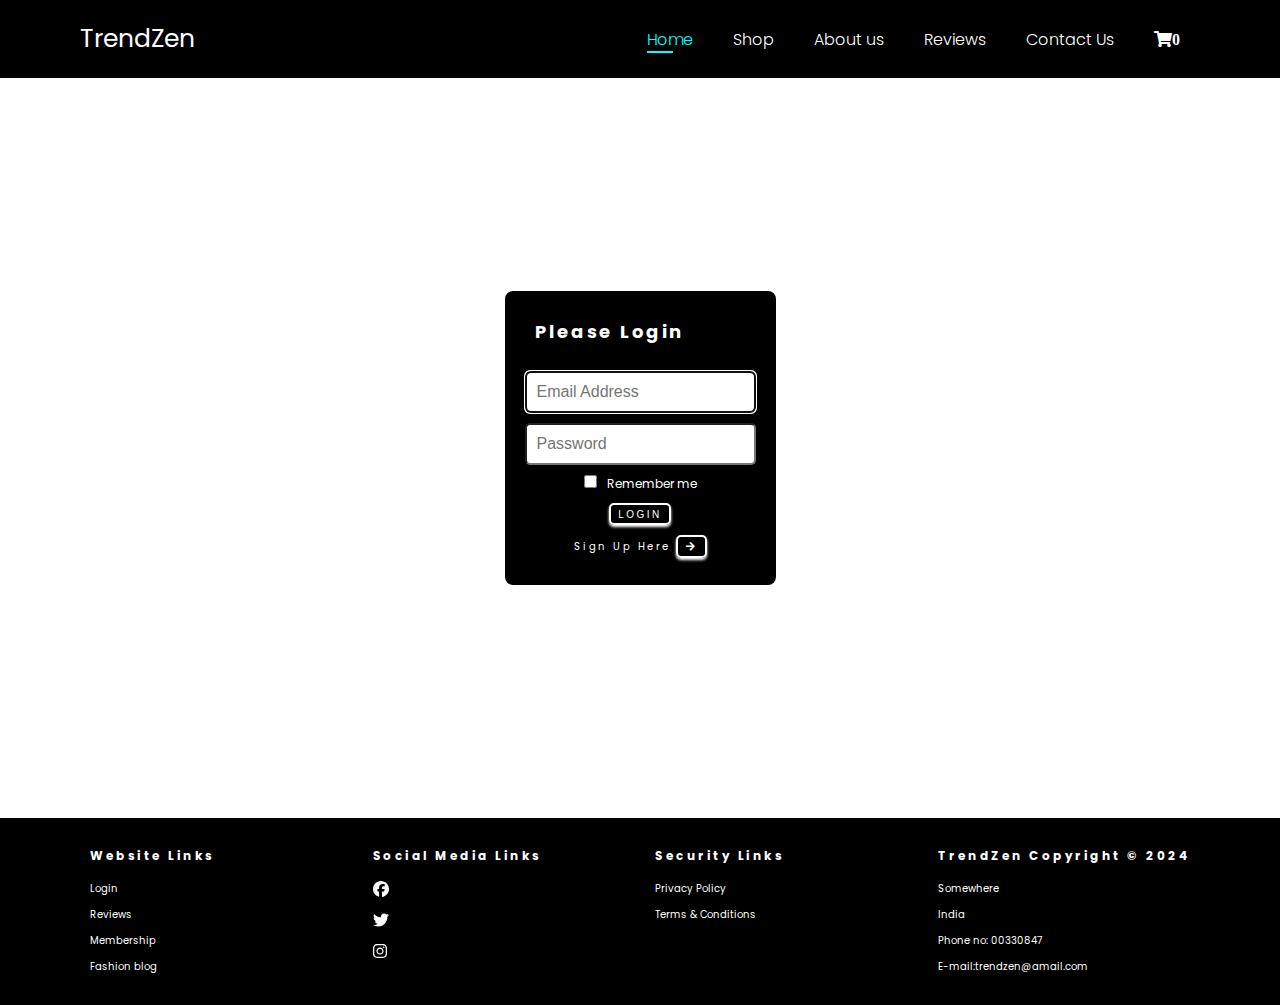
<file: login.html>
<!DOCTYPE html>
<html lang="en">

<head>
    <meta charset="UTF-8">
    <meta name="viewport" content="width=device-width, initial-scale=1.0">
    <!-- fontawesome link   -->
    <link rel="stylesheet" href="https://cdnjs.cloudflare.com/ajax/libs/font-awesome/5.15.2/css/all.min.css" />
    <!-- stylesheet link  -->
    <link rel="stylesheet" href="./stylesheets/login.css">
    <title>TrendZen/login</title>
</head>

<body>
    <main class="container">
        <section id="navbar">
            <a href="#navbar" class="logo">TrendZen</a>
            <ul class="nav-links">
                <li><a href="./index.html" class="active">Home</a></li>
                <li><a href="./shop.html">Shop</a></li>
                <li><a href="./about.html">About us</a></li>
                <li><a href="./reviews.html">Reviews</a></li>
                <li><a href="./contact.html">Contact Us</a></li>
                <li id="shopping"><a href="shop.html"><i class="fa fa-shopping-cart"><span id="count1">0</span></i></a>
                </li>
                <a href="#" id="close-btn"><i class="fa fa-times"></i></a>
            </ul>
            <div id="mobile-nav">
                <i class="fa fa-shopping-cart"><span id="count2">0</span></i>
                <i id="mobile-menu" class="fa fa-outdent"></i>
            </div>
        </section>
        <section id="login-container">
            <form class="login-form" method="post">
                <h2 class="login-form-heading">Please Login</h2>
                <input type="text" class="form-control" name="username" placeholder="Email Address" required=""
                    autofocus="" />
                <input type="password" class="form-control" name="password" placeholder="Password" required="" />
                <label class="checkbox" for="#rememberMe">
                    <input type="checkbox" value="remember-me" id="rememberMe" name="rememberMe" required><span
                        class="remember-text">Remember me</span>
                </label>
                <button class="black-background-btn" type="submit">Login</button>
                <div class="sign-up-redirection">
                    <p>Sign up here <button id="sign-up-direction" class="black-background-btn"><i
                                class="fa fa-solid fa-arrow-right"></i></button></p>

                </div>
            </form>

        </section>
        <footer id="social-contact-footer" class="footer-margin">
            <div id="website-links" class="footer-links">
                <h4>Website Links</h4>
                <ul>
                    <li><a href="./login.html">Login</a></li>
                    <li><a href="./reviews.html">Reviews</a></li>
                    <li><a href="./membership.html">Membership</a></li>
                    <li><a href="#">Fashion blog</a></li>
                </ul>
            </div>
            <div id="social-media-links" class="footer-links">
                <h4>Social Media Links</h4>
                <ul>
                    <li><a href="https://www.facebook.com/" target="_blank"><svg xmlns="http://www.w3.org/2000/svg"
                                height="16" width="16"
                                viewBox="0 0 512 512"><!--!Font Awesome Free 6.5.1 by @fontawesome - https://fontawesome.com License - https://fontawesome.com/license/free Copyright 2024 Fonticons, Inc.-->
                                <path fill="#ffffff"
                                    d="M512 256C512 114.6 397.4 0 256 0S0 114.6 0 256C0 376 82.7 476.8 194.2 504.5V334.2H141.4V256h52.8V222.3c0-87.1 39.4-127.5 125-127.5c16.2 0 44.2 3.2 55.7 6.4V172c-6-.6-16.5-1-29.6-1c-42 0-58.2 15.9-58.2 57.2V256h83.6l-14.4 78.2H287V510.1C413.8 494.8 512 386.9 512 256h0z" />
                            </svg></a></li>
                    <li><a href="https://twitter.com/?lang=en" target="_blank"><svg xmlns="http://www.w3.org/2000/svg"
                                height="16" width="16"
                                viewBox="0 0 512 512"><!--!Font Awesome Free 6.5.1 by @fontawesome - https://fontawesome.com License - https://fontawesome.com/license/free Copyright 2024 Fonticons, Inc.-->
                                <path fill="#ffffff"
                                    d="M459.4 151.7c.3 4.5 .3 9.1 .3 13.6 0 138.7-105.6 298.6-298.6 298.6-59.5 0-114.7-17.2-161.1-47.1 8.4 1 16.6 1.3 25.3 1.3 49.1 0 94.2-16.6 130.3-44.8-46.1-1-84.8-31.2-98.1-72.8 6.5 1 13 1.6 19.8 1.6 9.4 0 18.8-1.3 27.6-3.6-48.1-9.7-84.1-52-84.1-103v-1.3c14 7.8 30.2 12.7 47.4 13.3-28.3-18.8-46.8-51-46.8-87.4 0-19.5 5.2-37.4 14.3-53 51.7 63.7 129.3 105.3 216.4 109.8-1.6-7.8-2.6-15.9-2.6-24 0-57.8 46.8-104.9 104.9-104.9 30.2 0 57.5 12.7 76.7 33.1 23.7-4.5 46.5-13.3 66.6-25.3-7.8 24.4-24.4 44.8-46.1 57.8 21.1-2.3 41.6-8.1 60.4-16.2-14.3 20.8-32.2 39.3-52.6 54.3z" />
                            </svg></a></li>
                    <li><a href="https://www.instagram.com/" target="_blank"><svg xmlns="http://www.w3.org/2000/svg"
                                height="16" width="14"
                                viewBox="0 0 448 512"><!--!Font Awesome Free 6.5.1 by @fontawesome - https://fontawesome.com License - https://fontawesome.com/license/free Copyright 2024 Fonticons, Inc.-->
                                <path fill="#ffffff"
                                    d="M224.1 141c-63.6 0-114.9 51.3-114.9 114.9s51.3 114.9 114.9 114.9S339 319.5 339 255.9 287.7 141 224.1 141zm0 189.6c-41.1 0-74.7-33.5-74.7-74.7s33.5-74.7 74.7-74.7 74.7 33.5 74.7 74.7-33.6 74.7-74.7 74.7zm146.4-194.3c0 14.9-12 26.8-26.8 26.8-14.9 0-26.8-12-26.8-26.8s12-26.8 26.8-26.8 26.8 12 26.8 26.8zm76.1 27.2c-1.7-35.9-9.9-67.7-36.2-93.9-26.2-26.2-58-34.4-93.9-36.2-37-2.1-147.9-2.1-184.9 0-35.8 1.7-67.6 9.9-93.9 36.1s-34.4 58-36.2 93.9c-2.1 37-2.1 147.9 0 184.9 1.7 35.9 9.9 67.7 36.2 93.9s58 34.4 93.9 36.2c37 2.1 147.9 2.1 184.9 0 35.9-1.7 67.7-9.9 93.9-36.2 26.2-26.2 34.4-58 36.2-93.9 2.1-37 2.1-147.8 0-184.8zM398.8 388c-7.8 19.6-22.9 34.7-42.6 42.6-29.5 11.7-99.5 9-132.1 9s-102.7 2.6-132.1-9c-19.6-7.8-34.7-22.9-42.6-42.6-11.7-29.5-9-99.5-9-132.1s-2.6-102.7 9-132.1c7.8-19.6 22.9-34.7 42.6-42.6 29.5-11.7 99.5-9 132.1-9s102.7-2.6 132.1 9c19.6 7.8 34.7 22.9 42.6 42.6 11.7 29.5 9 99.5 9 132.1s2.7 102.7-9 132.1z" />
                            </svg></a></li>
                </ul>
            </div>
            <div id="security-links" class="footer-links">
                <h4>Security Links</h4>
                <ul>
                    <li><a href="">Privacy Policy</a></li>
                    <li><a href="">Terms & Conditions</a></li>
                </ul>
            </div>
            <div id="copy-rights" class="footer-links">
                <h4>TrendZen Copyright © 2024</h4>
                <ul>
                    <li>Somewhere</li>
                    <li>India</li>
                    <li>Phone no: 00330847</li>
                    <li>E-mail:trendzen@amail.com</li>
                </ul>
            </div>
        </footer>
    </main>
    <script src="./js/nav.js"></script>
</body>

</html>
</file>
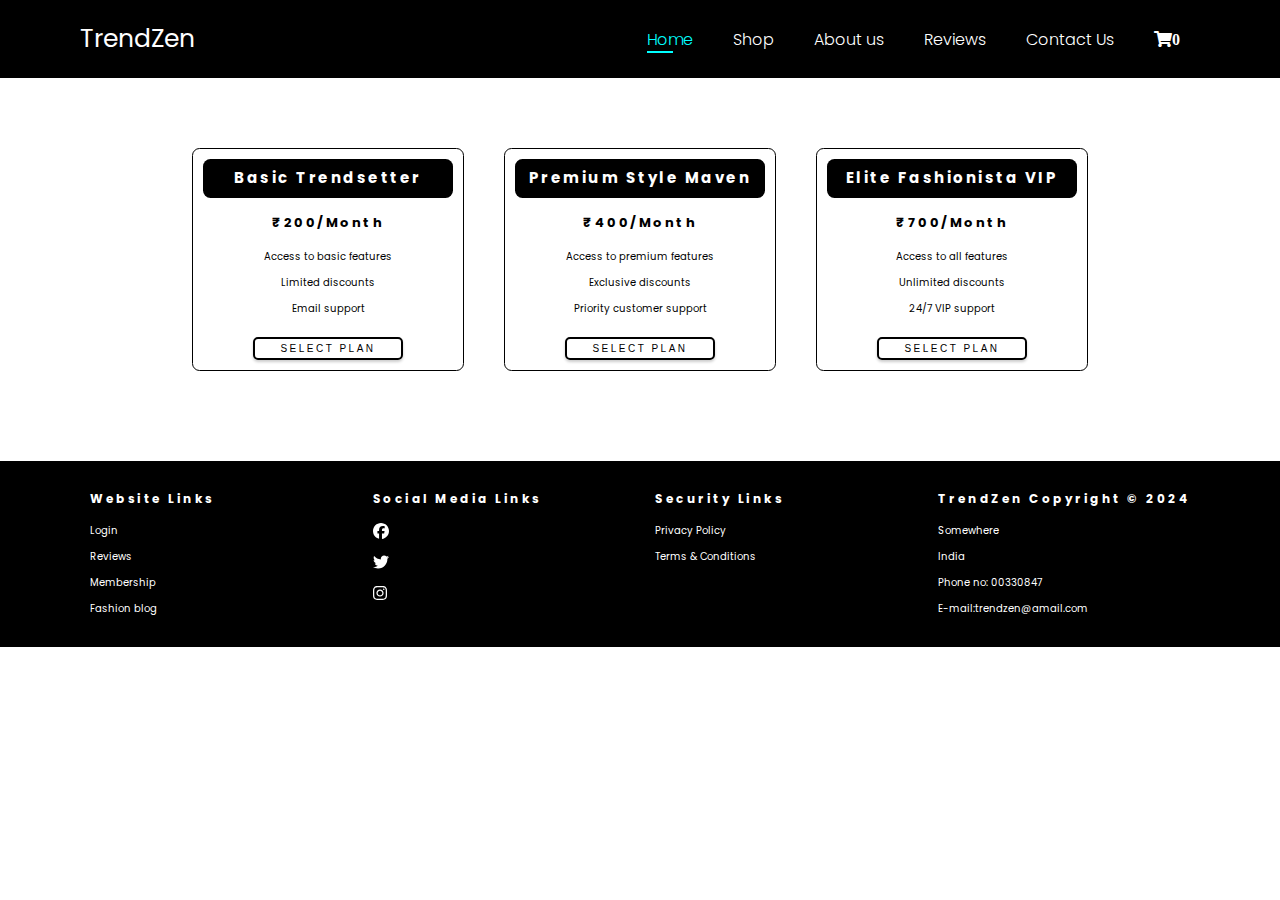
<file: membership.html>
<!DOCTYPE html>
<html lang="en">

<head>
    <meta charset="UTF-8">
    <meta name="viewport" content="width=device-width, initial-scale=1.0">
    <!-- fontawesome link   -->
    <link rel="stylesheet" href="https://cdnjs.cloudflare.com/ajax/libs/font-awesome/5.15.2/css/all.min.css" />
    <!-- stylesheet link  -->
    <link rel="stylesheet" href="./stylesheets/membership.css">
    <title>TrendZen.com/membership</title>
</head>

<body>
    <main id="container">
        <section id="navbar">
            <a href="#navbar" class="logo">TrendZen</a>
            <ul class="nav-links">
                <li><a href="./index.html" class="active">Home</a></li>
                <li><a href="./shop.html">Shop</a></li>
                <li><a href="./about.html">About us</a></li>
                <li><a href="./reviews.html">Reviews</a></li>
                <li><a href="./contact.html">Contact Us</a></li>
                <li id="shopping"><a href="shop.html"><i class="fa fa-shopping-cart"><span id="count1">0</span></i></a>
                </li>
                <a href="#" id="close-btn"><i class="fa fa-times"></i></a>
            </ul>
            <div id="mobile-nav">
                <i class="fa fa-shopping-cart"><span id="count2">0</span></i>
                <i id="mobile-menu" class="fa fa-outdent"></i>
            </div>
        </section>
 <section id="membership-section" class="sec-margin">
    <div id="membership-sub-section">
        <div class="memership-container">
            <h4 class="memership-title">Basic Trendsetter</h4>
            <p class="plan-price">₹200/month</p>
            <ul class="plan-features">
                <li>Access to basic features</li>
                <li>Limited discounts</li>
                <li>Email support</li>
            </ul>
            <button class="btn mem-btn">Select Plan</button>
        </div>
        <div class="memership-container">
            <h4 class="memership-title">Premium Style Maven</h4>
            <p class="plan-price">₹400/month</p>
            <ul class="plan-features">
                <li>Access to premium features</li>
                <li>Exclusive discounts</li>
                <li>Priority customer support</li>
            </ul>
            <button class="btn mem-btn">Select Plan</button>
        </div>
        <div class="memership-container">
            <h4 class="memership-title">Elite Fashionista VIP</h4>
            <p class="plan-price">₹700/month</p>
            <ul class="plan-features">
                <li>Access to all features</li>
                <li>Unlimited discounts</li>
                <li>24/7 VIP support</li>
            </ul>
            <button class="btn mem-btn">Select Plan</button>
        </div>
    </div>

 </section>      
       
        <footer id="social-contact-footer" class="footer-margin">
            <div id="website-links" class="footer-links">
                <h4>Website Links</h4>
                <ul>
                    <li><a href="./login.html">Login</a></li>
                    <li><a href="./reviews.html">Reviews</a></li>
                    <li><a href="./membership.html">Membership</a></li>
                    <li><a href="#">Fashion blog</a></li>
                </ul>
            </div>
            <div id="social-media-links" class="footer-links">
                <h4>Social Media Links</h4>
                <ul>
                    <li><a href="https://www.facebook.com/" target="_blank"><svg xmlns="http://www.w3.org/2000/svg"
                                height="16" width="16"
                                viewBox="0 0 512 512"><!--!Font Awesome Free 6.5.1 by @fontawesome - https://fontawesome.com License - https://fontawesome.com/license/free Copyright 2024 Fonticons, Inc.-->
                                <path fill="#ffffff"
                                    d="M512 256C512 114.6 397.4 0 256 0S0 114.6 0 256C0 376 82.7 476.8 194.2 504.5V334.2H141.4V256h52.8V222.3c0-87.1 39.4-127.5 125-127.5c16.2 0 44.2 3.2 55.7 6.4V172c-6-.6-16.5-1-29.6-1c-42 0-58.2 15.9-58.2 57.2V256h83.6l-14.4 78.2H287V510.1C413.8 494.8 512 386.9 512 256h0z" />
                            </svg></a></li>
                    <li><a href="https://twitter.com/?lang=en" target="_blank"><svg xmlns="http://www.w3.org/2000/svg"
                                height="16" width="16"
                                viewBox="0 0 512 512"><!--!Font Awesome Free 6.5.1 by @fontawesome - https://fontawesome.com License - https://fontawesome.com/license/free Copyright 2024 Fonticons, Inc.-->
                                <path fill="#ffffff"
                                    d="M459.4 151.7c.3 4.5 .3 9.1 .3 13.6 0 138.7-105.6 298.6-298.6 298.6-59.5 0-114.7-17.2-161.1-47.1 8.4 1 16.6 1.3 25.3 1.3 49.1 0 94.2-16.6 130.3-44.8-46.1-1-84.8-31.2-98.1-72.8 6.5 1 13 1.6 19.8 1.6 9.4 0 18.8-1.3 27.6-3.6-48.1-9.7-84.1-52-84.1-103v-1.3c14 7.8 30.2 12.7 47.4 13.3-28.3-18.8-46.8-51-46.8-87.4 0-19.5 5.2-37.4 14.3-53 51.7 63.7 129.3 105.3 216.4 109.8-1.6-7.8-2.6-15.9-2.6-24 0-57.8 46.8-104.9 104.9-104.9 30.2 0 57.5 12.7 76.7 33.1 23.7-4.5 46.5-13.3 66.6-25.3-7.8 24.4-24.4 44.8-46.1 57.8 21.1-2.3 41.6-8.1 60.4-16.2-14.3 20.8-32.2 39.3-52.6 54.3z" />
                            </svg></a></li>
                    <li><a href="https://www.instagram.com/" target="_blank"><svg xmlns="http://www.w3.org/2000/svg"
                                height="16" width="14"
                                viewBox="0 0 448 512"><!--!Font Awesome Free 6.5.1 by @fontawesome - https://fontawesome.com License - https://fontawesome.com/license/free Copyright 2024 Fonticons, Inc.-->
                                <path fill="#ffffff"
                                    d="M224.1 141c-63.6 0-114.9 51.3-114.9 114.9s51.3 114.9 114.9 114.9S339 319.5 339 255.9 287.7 141 224.1 141zm0 189.6c-41.1 0-74.7-33.5-74.7-74.7s33.5-74.7 74.7-74.7 74.7 33.5 74.7 74.7-33.6 74.7-74.7 74.7zm146.4-194.3c0 14.9-12 26.8-26.8 26.8-14.9 0-26.8-12-26.8-26.8s12-26.8 26.8-26.8 26.8 12 26.8 26.8zm76.1 27.2c-1.7-35.9-9.9-67.7-36.2-93.9-26.2-26.2-58-34.4-93.9-36.2-37-2.1-147.9-2.1-184.9 0-35.8 1.7-67.6 9.9-93.9 36.1s-34.4 58-36.2 93.9c-2.1 37-2.1 147.9 0 184.9 1.7 35.9 9.9 67.7 36.2 93.9s58 34.4 93.9 36.2c37 2.1 147.9 2.1 184.9 0 35.9-1.7 67.7-9.9 93.9-36.2 26.2-26.2 34.4-58 36.2-93.9 2.1-37 2.1-147.8 0-184.8zM398.8 388c-7.8 19.6-22.9 34.7-42.6 42.6-29.5 11.7-99.5 9-132.1 9s-102.7 2.6-132.1-9c-19.6-7.8-34.7-22.9-42.6-42.6-11.7-29.5-9-99.5-9-132.1s-2.6-102.7 9-132.1c7.8-19.6 22.9-34.7 42.6-42.6 29.5-11.7 99.5-9 132.1-9s102.7-2.6 132.1 9c19.6 7.8 34.7 22.9 42.6 42.6 11.7 29.5 9 99.5 9 132.1s2.7 102.7-9 132.1z" />
                            </svg></a></li>
                </ul>
            </div>
            <div id="security-links" class="footer-links">
                <h4>Security Links</h4>
                <ul>
                    <li><a href="">Privacy Policy</a></li>
                    <li><a href="">Terms & Conditions</a></li>
                </ul>
            </div>
            <div id="copy-rights" class="footer-links">
                <h4>TrendZen Copyright © 2024</h4>
                <ul>
                    <li>Somewhere</li>
                    <li>India</li>
                    <li>Phone no: 00330847</li>
                    <li>E-mail:trendzen@amail.com</li>
                </ul>
            </div>
        </footer>
    </main>
    <script src="./js/nav.js"></script>    
</body>

</html>
</file>
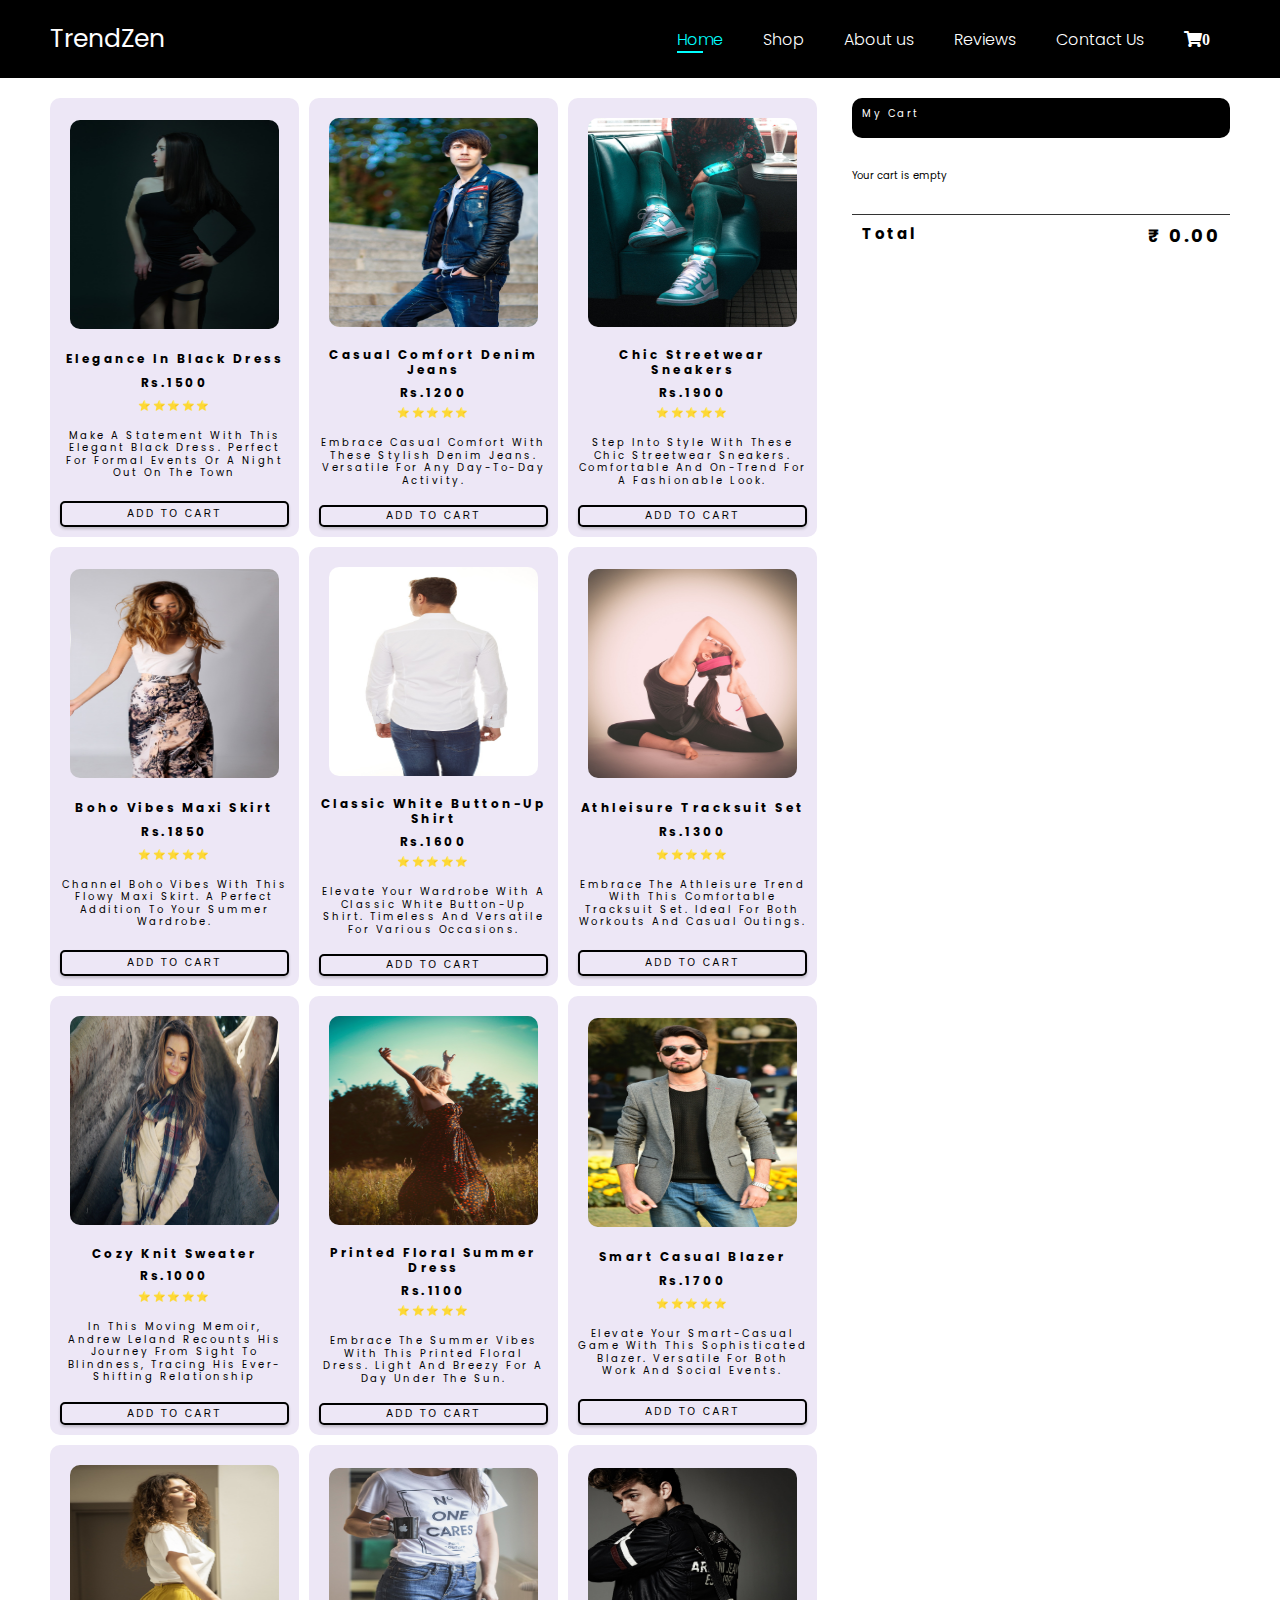
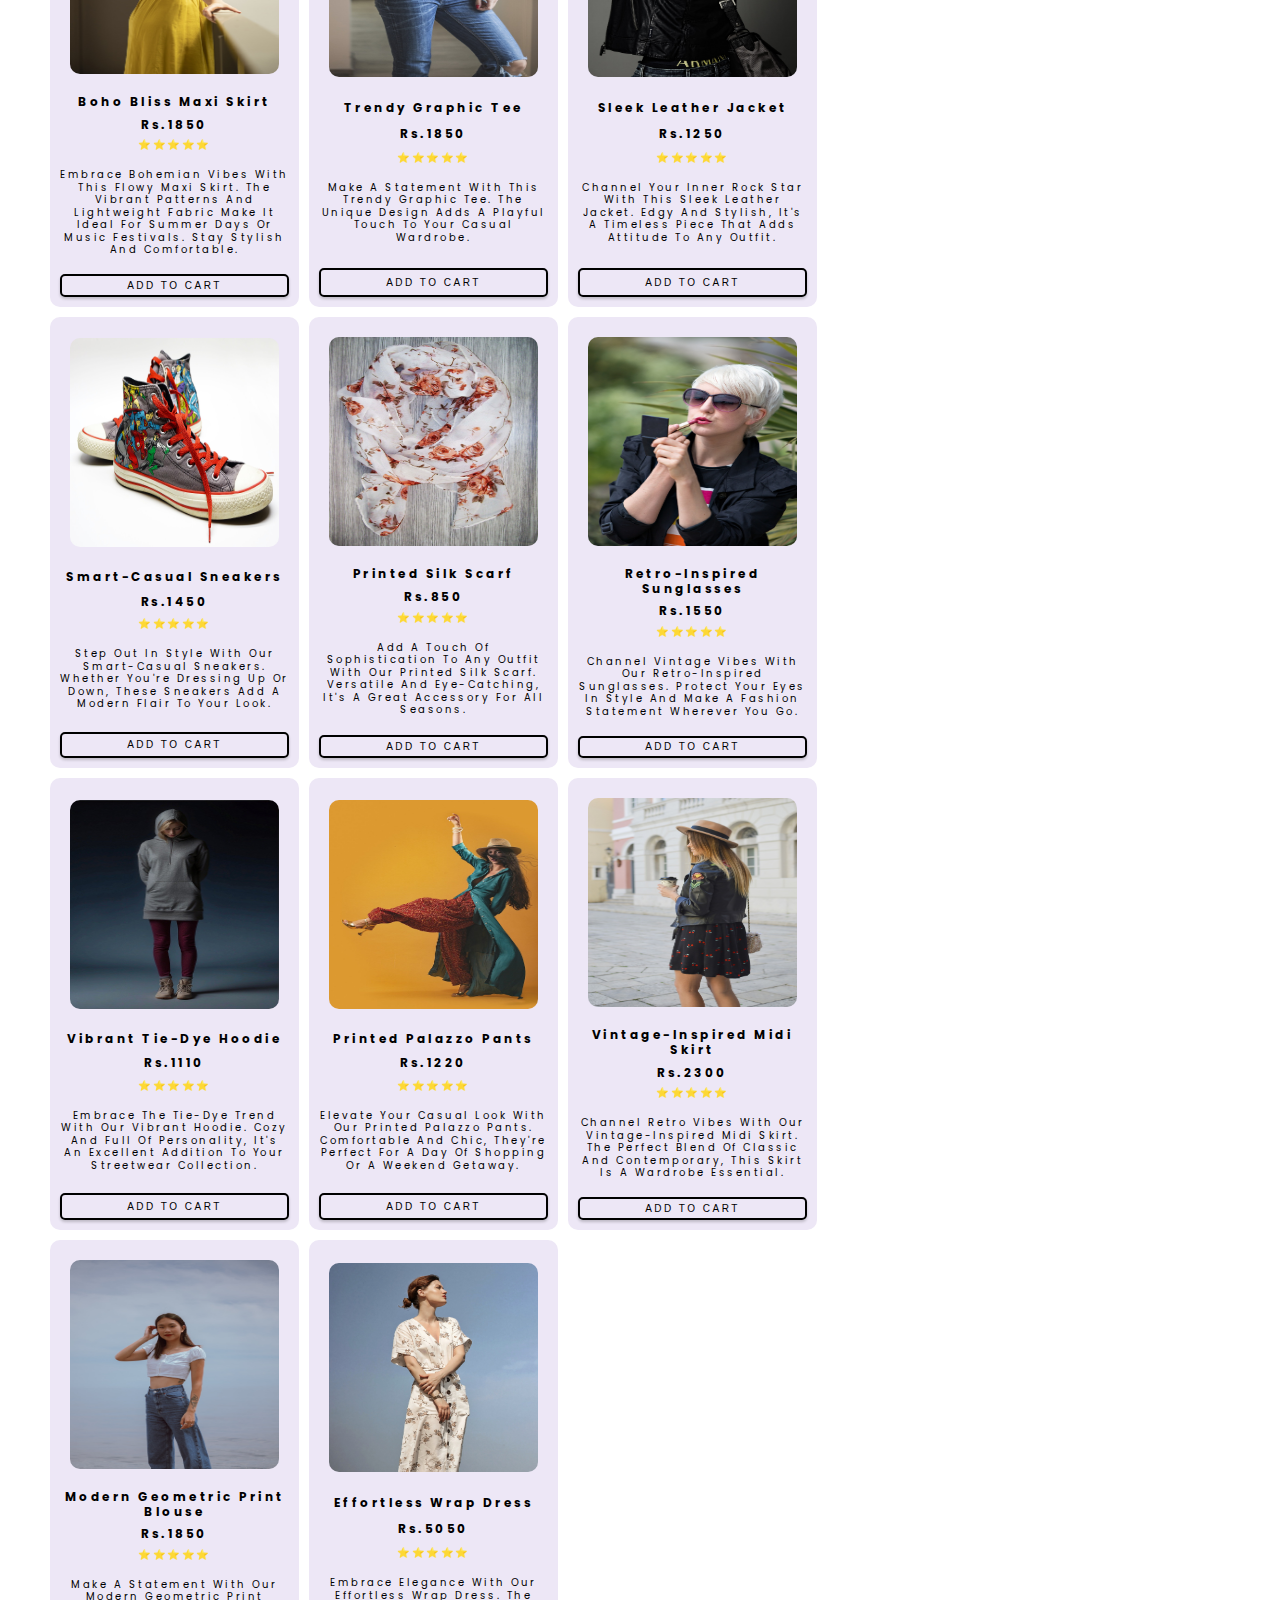
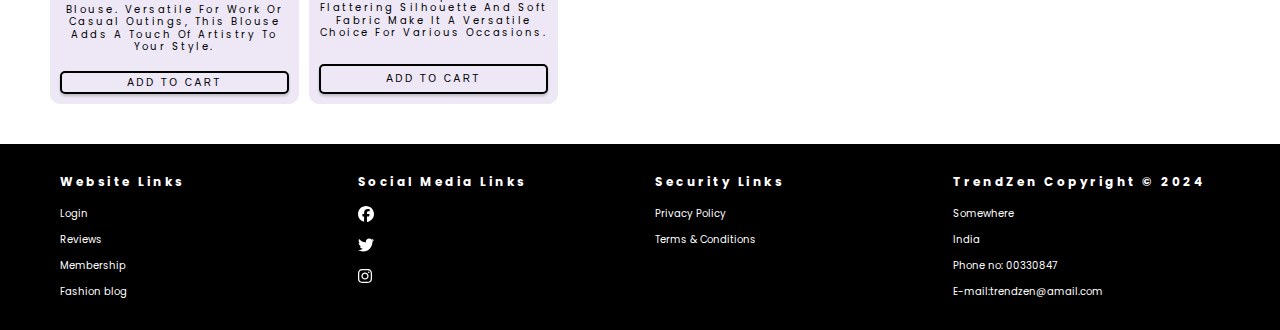
<file: shop.html>
<!DOCTYPE html>
<html lang="en">

<head>
    <meta charset="UTF-8">
    <meta name="viewport" content="width=device-width, initial-scale=1.0">
    <!-- fontawesome link   -->
    <link rel="stylesheet" href="https://cdnjs.cloudflare.com/ajax/libs/font-awesome/5.15.2/css/all.min.css" />
    <!-- stylesheet link  -->
    <link rel="stylesheet" href="./stylesheets/shop.css">
    <title>TrendZen.com/shop</title>
</head>

<body>
    <main class="container">
        <section id="navbar">
            <a href="#navbar" class="logo">TrendZen</a>
            <ul class="nav-links">
                <li><a href="./index.html" class="active">Home</a></li>
                <li><a href="./shop.html">Shop</a></li>
                <li><a href="./about.html">About us</a></li>
                <li><a href="./reviews.html">Reviews</a></li>
                <li><a href="./contact.html">Contact Us</a></li>
                <li id="shopping"><a href="shop.html"><i class="fa fa-shopping-cart"><span id="count1">0</span></i></a>
                </li>
                <a href="#" id="close-btn"><i class="fa fa-times"></i></a>
            </ul>
            <div id="mobile-nav">
                <i class="fa fa-shopping-cart"><span id="count2">0</span></i>
                <i id="mobile-menu" class="fa fa-outdent"></i>
            </div>
        </section>
        <section id="shopping-list">
            <div id="product-list">
                <!-- single item -->
                <!-- <article class="menu-item">
                    <div class="menu-item-img-container">
                        <img src="./images/products/1.jpg" alt="menu-item" class="menu-item-img">
                    </div>
                    <div class="product-info">
                        <h4 class="product-info-text">Elegance in Black Dress</h4>
                        <h4 class="product-info-text">1500</h4>
                        <p class="product-info-text">⭐️⭐️⭐️⭐️⭐️</p>
                    </div>
                    <div class="item-desc">
                        <p class="item-text">Make a statement with this elegant black dress. Perfect for formal events
                            or a night out on the town</p>
                    </div>
                    <button class="btn buy-btn">Add to cart</button>
                </article> -->
                <!-- end of single item -->
            </div>
            <div id="shopping-cart">
                <div class="head">
                    <p>My Cart</p>
                </div>
                <div id="cartItem">Your cart is empty</div>
                <div class="foot">
                    <h3>Total</h3>
                    <h2 id="total">₹ 0.00</h2>
                </div>
            </div>
        </section>
        <footer id="social-contact-footer" class="footer-margin">
            <div id="website-links" class="footer-links">
                <h4>Website Links</h4>
                <ul>
                    <li><a href="./login.html">Login</a></li>
                    <li><a href="./reviews.html">Reviews</a></li>
                    <li><a href="./membership.html">Membership</a></li>
                    <li><a href="#">Fashion blog</a></li>
                </ul>
            </div>
            <div id="social-media-links" class="footer-links">
                <h4>Social Media Links</h4>
                <ul>
                    <li><a href="https://www.facebook.com/" target="_blank"><svg xmlns="http://www.w3.org/2000/svg"
                                height="16" width="16"
                                viewBox="0 0 512 512"><!--!Font Awesome Free 6.5.1 by @fontawesome - https://fontawesome.com License - https://fontawesome.com/license/free Copyright 2024 Fonticons, Inc.-->
                                <path fill="#ffffff"
                                    d="M512 256C512 114.6 397.4 0 256 0S0 114.6 0 256C0 376 82.7 476.8 194.2 504.5V334.2H141.4V256h52.8V222.3c0-87.1 39.4-127.5 125-127.5c16.2 0 44.2 3.2 55.7 6.4V172c-6-.6-16.5-1-29.6-1c-42 0-58.2 15.9-58.2 57.2V256h83.6l-14.4 78.2H287V510.1C413.8 494.8 512 386.9 512 256h0z" />
                            </svg></a></li>
                    <li><a href="https://twitter.com/?lang=en" target="_blank"><svg xmlns="http://www.w3.org/2000/svg"
                                height="16" width="16"
                                viewBox="0 0 512 512"><!--!Font Awesome Free 6.5.1 by @fontawesome - https://fontawesome.com License - https://fontawesome.com/license/free Copyright 2024 Fonticons, Inc.-->
                                <path fill="#ffffff"
                                    d="M459.4 151.7c.3 4.5 .3 9.1 .3 13.6 0 138.7-105.6 298.6-298.6 298.6-59.5 0-114.7-17.2-161.1-47.1 8.4 1 16.6 1.3 25.3 1.3 49.1 0 94.2-16.6 130.3-44.8-46.1-1-84.8-31.2-98.1-72.8 6.5 1 13 1.6 19.8 1.6 9.4 0 18.8-1.3 27.6-3.6-48.1-9.7-84.1-52-84.1-103v-1.3c14 7.8 30.2 12.7 47.4 13.3-28.3-18.8-46.8-51-46.8-87.4 0-19.5 5.2-37.4 14.3-53 51.7 63.7 129.3 105.3 216.4 109.8-1.6-7.8-2.6-15.9-2.6-24 0-57.8 46.8-104.9 104.9-104.9 30.2 0 57.5 12.7 76.7 33.1 23.7-4.5 46.5-13.3 66.6-25.3-7.8 24.4-24.4 44.8-46.1 57.8 21.1-2.3 41.6-8.1 60.4-16.2-14.3 20.8-32.2 39.3-52.6 54.3z" />
                            </svg></a></li>
                    <li><a href="https://www.instagram.com/" target="_blank"><svg xmlns="http://www.w3.org/2000/svg"
                                height="16" width="14"
                                viewBox="0 0 448 512"><!--!Font Awesome Free 6.5.1 by @fontawesome - https://fontawesome.com License - https://fontawesome.com/license/free Copyright 2024 Fonticons, Inc.-->
                                <path fill="#ffffff"
                                    d="M224.1 141c-63.6 0-114.9 51.3-114.9 114.9s51.3 114.9 114.9 114.9S339 319.5 339 255.9 287.7 141 224.1 141zm0 189.6c-41.1 0-74.7-33.5-74.7-74.7s33.5-74.7 74.7-74.7 74.7 33.5 74.7 74.7-33.6 74.7-74.7 74.7zm146.4-194.3c0 14.9-12 26.8-26.8 26.8-14.9 0-26.8-12-26.8-26.8s12-26.8 26.8-26.8 26.8 12 26.8 26.8zm76.1 27.2c-1.7-35.9-9.9-67.7-36.2-93.9-26.2-26.2-58-34.4-93.9-36.2-37-2.1-147.9-2.1-184.9 0-35.8 1.7-67.6 9.9-93.9 36.1s-34.4 58-36.2 93.9c-2.1 37-2.1 147.9 0 184.9 1.7 35.9 9.9 67.7 36.2 93.9s58 34.4 93.9 36.2c37 2.1 147.9 2.1 184.9 0 35.9-1.7 67.7-9.9 93.9-36.2 26.2-26.2 34.4-58 36.2-93.9 2.1-37 2.1-147.8 0-184.8zM398.8 388c-7.8 19.6-22.9 34.7-42.6 42.6-29.5 11.7-99.5 9-132.1 9s-102.7 2.6-132.1-9c-19.6-7.8-34.7-22.9-42.6-42.6-11.7-29.5-9-99.5-9-132.1s-2.6-102.7 9-132.1c7.8-19.6 22.9-34.7 42.6-42.6 29.5-11.7 99.5-9 132.1-9s102.7-2.6 132.1 9c19.6 7.8 34.7 22.9 42.6 42.6 11.7 29.5 9 99.5 9 132.1s2.7 102.7-9 132.1z" />
                            </svg></a></li>
                </ul>
            </div>
            <div id="security-links" class="footer-links">
                <h4>Security Links</h4>
                <ul>
                    <li><a href="">Privacy Policy</a></li>
                    <li><a href="">Terms & Conditions</a></li>
                </ul>
            </div>
            <div id="copy-rights" class="footer-links">
                <h4>TrendZen Copyright © 2024</h4>
                <ul>
                    <li>Somewhere</li>
                    <li>India</li>
                    <li>Phone no: 00330847</li>
                    <li>E-mail:trendzen@amail.com</li>
                </ul>
            </div>
        </footer>
    </main>
    <script src="./js/nav.js"></script>
    <script src="./js/shop.js"></script>
</body>

</html>
</file>
<file: stylesheets/styles.css>
@import url('https://fonts.googleapis.com/css2?family=Poppins:wght@100;200;300;400;500;600;700;800;900&display=swap');

/* .............variables................. */
:root {
  --max-width: 1170px;
  --fixed-width: 620px;
  --transition: all 0.3s linear;
  --spacing: 0.25rem;
  --radius: 0.5rem;
}

/* Common Styling ..................  */
*,
::before,
::after {
  padding: 0;
  margin: 0;
  box-sizing: border-box;
}

html {
  font-size: 62.5%;
}

body {
  font-family: 'Poppins', sans-serif;
}

h1,
h2,
h3,
h4,
p {
  letter-spacing: var(--spacing);
  text-transform: capitalize;
  line-height: 1.25;
  margin-bottom: 0.75rem;
}

h1 {
  font-size: 2rem;
}

h2 {
  font-size: 1.8rem;
}

h3 {
  font-size: 1.5rem;
}

h4 {
  font-size: 1.2rem;
}

p {
  font-size: 1rem;
  /* margin-bottom: 1rem; */
}

ul {
  list-style-type: none;
}

a {
  text-decoration: none;
}

.btn {
  text-transform: uppercase;
  background: transparent;
  color: black;
  padding: 0.375rem 0.75rem;
  letter-spacing: 0.25rem;
  transition: all 0.3s linear;
  font-size: 1rem;
  border: 2px solid black;
  cursor: pointer;
  box-shadow: 0 2px 3px rgba(0, 0, 0, 0.2);
  border-radius: 0.5rem;
}

.btn:hover {
  background: rgba(0, 0, 0, 0.683);
  color: white;
}

.black-background-btn {
  text-transform: uppercase;
  background: transparent;
  color: white;
  border: 2px solid white;
  padding: 0.375rem 0.75rem;
  letter-spacing: 0.25rem;
  transition: all 0.3s linear;
  font-size: 1rem;
  cursor: pointer;
  box-shadow: 0 2px 3px rgb(255, 255, 255);
  border-radius: 0.5rem;
}

.black-background-btn:hover {
  background-color: white;
  color: black;
}

.sec-margin {
  margin: 2rem auto 0 auto;

}

/* .................Main container...............  */
#container {
  display: grid;
  grid-template-rows: repeat(auto,6);
  /* gap: 2rem; */
  min-height: 100vh;
  margin: 0 auto;
}

/* .....................Navbar section........................... */
#navbar,
.nav-links {
  display: flex;
  align-items: center;
  justify-content: space-between;

}

#navbar {
  margin: 0 auto;
  width: 100%;
  background-color: black;
  padding: 2rem 8rem;
  color: white;
  /* box-shadow: 0 5px 15px rgb(0, 0, 0); */
  z-index: 999;
  position: sticky;
  top: 0;
  left: 0;
}

.logo {
  color: white;
  font-size: 2.5rem;
  font-weight: 400;
}

.nav-links li {
  position: relative;
  padding: 0 2rem;
}

.nav-links li a {
  color: white;
  font-size: 1.6rem;
  font-weight: 300;
}

.nav-links li a:hover,
.nav-links li a.active {
  color: aqua;
  transition: var(--transition);
}

.nav-links li a.active::after,
.nav-links li a:hover::after {
  content: "";
  width: 30%;
  height: 0.2rem;
  background: aqua;
  position: absolute;
  bottom: -0.1rem;
  left: 2rem;
}

#mobile-nav {
  display: none;
  align-items: center;
}

#close-btn {
  display: none;
}

/* Hero section.......................  */

#hero {
  background: url("../images/hero.jpg");
  width: 100%;
  height: 90vh;
  background-size: cover;
  background-position: top 10% right 0;
  padding: 0 8rem;
  display: flex;
  flex-direction: column;
  align-items: flex-start;
  justify-content: center;
  gap: 2rem;
}

#hero h1 span {
  color: #9733EE;
}

.hero-text {
  width: 80%;
}

.btn-grad {
  background-image: linear-gradient(to right, #DA22FF 0%, #9733EE 51%, #DA22FF 100%);
  margin: 10px;
  padding: 15px 45px;
  text-align: center;
  text-transform: uppercase;
  transition: 0.5s;
  background-size: 200% auto;
  color: white;
  box-shadow: 0 0 20px #DA22FF;
  border-radius: 10px;
  display: block;
}
.btn-grad:hover {
  background-position: right center; /* change the direction of the change here */
  color: #fff;
  text-decoration: none;
}

.btn-grad:hover {
  background-position: right center;
  color: #fff;
  text-decoration: none;
}

/* .......................Feature section....................  */

#features {
  width: 100%;
  padding: 5rem 8rem;
  display: grid;
  grid-template-rows: auto auto;
  grid-auto-rows: 90rem;
  gap: 2rem;
}

#features-title-container {
  width: 100%;
  margin: 0 auto;
  display: flex;
  flex-direction: column;
  padding: 1rem 1rem;
  justify-content: center;
  align-items: center;
  gap: 2rem;
  background-color: black;
  color: #fff;
  border-radius: 1rem;
}

#features-title,
#features-sub-title {
  text-align: center;
}

#features-sub-title {
  color: aqua;
}

.main-features-container {
  width: 100%;
  margin: 0 auto;
  padding: 2rem 0;
  display: grid;
  grid-template-columns: repeat(auto-fill, minmax(18rem, 1fr));
  grid-auto-rows: 25rem;
  grid-gap: 1rem;
}

.features-container {
  background-color: black;
  color: white;
  text-align: center;
  border: 2px solid black;
  padding: 2rem 1rem;
  border-radius: 1rem;
  display: flex;
  flex-direction: column;
  align-items: center;
  justify-content: space-between;
  /* gap: 0.5rem; */
  box-shadow: 2rem 2rem 3.4rem rgb(144, 144, 145.4);
}

.features-container:hover {
  box-shadow: 1rem 1rem 5.4rem rgb(0, 0, 0);
}

.features-img {
  height: 8rem;
  width: 80%;
  border-radius: 1rem;
}

.features-text {
  font-size: 1rem;
  text-align: justify;
  letter-spacing: 0;
}
.features-title{
  color: aqua;
}
/* ...................featured-brand-section.......................................  */
#featured-brands-section {
  width: 100%;
  /* height: 90vh; */
  padding: 3rem 8rem;
  display: grid;
  grid-template-rows: auto auto auto;
  gap: 1rem;
}

#featured-brands-title {
  text-align: center;
  padding: 2rem 0.5rem;
}

.brand-name {
  position: absolute;
  text-align: center;
  top: 65%;
  margin: 0 auto;
  left: 25%;
  background-color: white;
  border-radius: 3px;
  padding: 3px;
  color: black;
}

.featured-discount-text {
  width: 100%;
  text-align: center;
  background-color: aqua;
  /* padding: 1px; */
  font-size: 1rem;
  border-radius: 3px;
  margin-top: 1rem;
  color: black;

}

.featured-brand-container {
  /* background-color: pink;   */
  height: max-content;
  display: grid;
  gap: 3rem;
  grid-auto-flow: column;
  grid-auto-columns: 15%;
  overflow-x: hidden;
  overscroll-behavior-inline: contain;
  color: white;
  padding: 2rem 1rem;
}

.item {
  position: relative;
  display: grid;
  gap: 0.50rem;
  grid-template-rows: min-content;
  padding: 1rem;
  background: black;
  border-radius: 0.75rem;

}

.item:hover {
  box-shadow: 1rem 1rem 2rem rgb(133, 133, 146);
}

.item img {
  inline-size: 100%;
  aspect-ratio: 3/4;
  object-fit: cover;
  border-radius: 0.75rem;
}

.snaps-inline {
  scroll-snap-type: inline mandatory;

}

.snaps-inline>* {
  scroll-snap-align: start;
  scroll-padding-inline: 1rem;
}

.scroll-button-contaniner {
  display: flex;
  align-items: center;
  justify-content: center;
  gap: 2rem;
}
.scroll-btn{
  border-radius: 100%; 
  padding: 0.75rem; 
  text-align: center;
  cursor: pointer;
  border: none;
}
.scroll-btn:hover{
  box-shadow: 1rem 1rem 2rem rgb(133, 133, 146); 
}
/* ...................banner-section......................................  */
#banner-section{    
    padding: 5rem 8rem;  
    height: 80vh;
    background: url("../images/banner/banner.jpg");
    background-size: cover;
    background-position: top 50% right 0;
    border-radius: 1rem;   
    padding: 0 8rem;
    display: flex;
    flex-direction: column;
    align-items: flex-start;
    justify-content: center;
    gap: 2rem;
}
.offer-btn{
  background-image: linear-gradient(to right, #000000 0%, #53346D  51%, #000000  100%);
  box-shadow: 0 0 20px #eee;
}
/* ..........................footer section...........................  */
footer {
  padding: 2rem 8rem;
  background-color: black;
  color: white;
  display: grid;
  grid-template-columns: repeat(auto-fill, minmax(25rem, 1fr));
  grid-gap: 1rem;
}

.footer-links,
.footer-links ul {
  display: flex;
  flex-direction: column;
  gap: 1rem;
}

.footer-links {
  padding: 1rem;
}

.footer-links ul {
  justify-content: space-evenly;
  align-items: flex-start;

}

.footer-links a {
  color: white;
}
.footer-margin{
  margin-top: 2rem;
}
/* .................media query..........................  */
@media (max-width:1340px) {

  /* slider media-query  */
  .featured-brand-container {
    grid-auto-columns: 25%;
  }

  .item img {
    aspect-ratio: 1/1;
  }
}

@media (max-width:1124px) {

  /* nav-bar mediaquery............  */
  .nav-links {
    /* position: relative; */
    display: flex;
    flex-direction: column;
    align-items: flex-start;
    justify-content: flex-start;
    position: fixed;
    top: 0;
    right: -30rem;
    height: 100vh;
    width: 30rem;
    background-color: black;
    padding: 8rem 0 0 1rem;
    transition: var(--transition);
  }

  .nav-links.active {
    right: 0rem;
  }

  .nav-links li {
    margin-bottom: 2.5rem;
  }

  #mobile-nav {
    display: flex;
    align-items: center;
    justify-content: center;
  }

  #mobile-nav i {
    font-size: 2.4rem;
    padding-left: 2rem;
  }

  #close-btn {
    display: initial;
    position: absolute;
    top: 3rem;
    left: 3rem;
    color: white;
    font-size: 2rem;
  }

  #hero {
    height: 90vh;
    background-position: top 10% right 10%;
    padding: 0 8rem;
  }

  #shopping {
    display: none;
  }

  h1 {
    font-size: 2.5rem;
  }

  h2 {
    font-size: 2rem;
  }

  h3 {
    font-size: 1.5rem;
  }

  h4 {
    font-size: 1rem;
  }

  p {
    font-size: 0.75rem;
    /* margin-bottom: 1rem; */
  }

}

@media (max-width:946px) {

  /* setting for padding for sections ....  */
  #navbar,
  #hero,
  #features,
  #featured-brands-section,
  #banner-section,
  #social-contact-footer {
    padding: 1rem 5rem;
  }

  /* slider media-query  */
  .featured-brand-container {
    grid-auto-columns: 30%;
    gap: 2rem;
  }

  .brand-name {
    top: 20%;
    left: 20%;
    padding: 1px;
    color: black;
    width: 50%;
    font-size: 0.50rem;
  }

  .featured-discount-text {
    font-size: 0.50rem;
    border-radius: 3px;
    margin-top: 1rem;
    color: black;

  }
}

@media (max-width:430px) {

  /* setting for padding for sections ....  */
  #navbar,
  #hero,
  #features,
  #featured-brands-section,
  #banner-section,
  #social-contact-footer {
    padding: 1rem 3rem;
  }

  #mobile-nav i {
    font-size: 1.8rem;
    padding-left: 1rem;
  }

  h1 {
    font-size: 1.8rem;
  }

  h2 {
    font-size: 1.5rem;
  }

  h3 {
    font-size: 1.3rem;
  }

  h4 {
    font-size: 1rem;
  }

  p {
    font-size: 0.75rem;
    /* margin-bottom: 1rem; */
  }
  #banner-section {   
    background-position: top 60% right 40%;    
  }
}

@media (max-width:300px) {

  #navbar,
  #hero,
  #features,
  #featured-brands-section,
  #banner-section,
  #social-contact-footer {
    padding: 0.2rem 1rem;
  }

  #hero {
    height: 70vh;
  }

  #navbar,
  .nav-links {
    justify-content: space-around;
  }

  #mobile-nav i {
    font-size: 1rem;
    /* padding-left: 2rem; */
  }

  h1 {
    font-size: 1rem;
  }

  h2 {
    font-size: 1rem;
  }

  h3 {
    font-size: 1rem;
  }

  h4 {
    font-size: 0.75rem;
  }

  p {
    font-size: 0.50rem;
    /* margin-bottom: 1rem; */
  }
  .btn-grad {   
    padding: 10px 40px;     
    transition: 0.5s;
    background-size: 100% auto;   
  }
  footer{
    grid-template-columns: repeat(auto-fill, minmax(20rem, 1fr));
}
}
</file>
<file: stylesheets/aboutstyles.css>
@import url('https://fonts.googleapis.com/css2?family=Poppins:wght@100;200;300;400;500;600;700;800;900&display=swap');

/* .............variables................. */
:root {
  --max-width: 1170px;
  --fixed-width: 620px;
  --transition: all 0.3s linear;
  --spacing: 0.25rem;
  --radius: 0.5rem;
}

/* Common Styling ..................  */
*,
::before,
::after {
  padding: 0;
  margin: 0;
  box-sizing: border-box;
}

html {
  font-size: 62.5%;
}

body {
  font-family: 'Poppins', sans-serif;
}

h1,
h2,
h3,
h4,
p {
  letter-spacing: var(--spacing);
  text-transform: capitalize;
  line-height: 1.25;
  margin-bottom: 0.75rem;
}

h1 {
  font-size: 3.5rem;
}

h2 {
  font-size: 2.5rem;
}

h3 {
  font-size: 2rem;
}

h4 {
  font-size: 1.50rem;
}

p {
  font-size: 1rem;
  /* margin-bottom: 1rem; */
}

ul {
  list-style-type: none;
}

a {
  text-decoration: none;
}

.btn {
  text-transform: uppercase;
  background: transparent;
  color: black;
  padding: 0.375rem 0.75rem;
  letter-spacing: 0.25rem;
  transition: all 0.3s linear;
  font-size: 1rem;
  border: 2px solid black;
  cursor: pointer;
  box-shadow: 0 2px 3px rgba(0, 0, 0, 0.2);
  border-radius: 0.5rem;
}

.btn:hover {
  background: rgba(0, 0, 0, 0.683);
  color: white;
}

.black-background-btn {
  text-transform: uppercase;
  background: transparent;
  color: white;
  border: 2px solid white;
  padding: 0.375rem 0.75rem;
  letter-spacing: 0.25rem;
  transition: all 0.3s linear;
  font-size: 1rem;
  cursor: pointer;
  box-shadow: 0 2px 3px rgb(255, 255, 255);
  border-radius: 0.5rem;
}

.black-background-btn:hover {
  background-color: white;
  color: black;
}

.sec-margin {
  margin: 0 auto;

}

/* .................Main container...............  */
#container {
  display: grid;
  grid-template-rows: auto auto auto ;
  gap: 2rem;
  margin: 0 auto;
}

/* .....................Navbar section........................... */
#navbar,
.nav-links {
  display: flex;
  align-items: center;
  justify-content: space-between;
}
#navbar {
  margin: 0 auto;
  width: 100%;
  background-color: black;
  padding: 2rem 8rem;
  color: white;
  /* box-shadow: 0 5px 15px rgb(0, 0, 0); */
  z-index: 999;
  position: sticky;
  top: 0;
  left: 0;
}

.logo {
  color: white;
  font-size: 2.5rem;
  font-weight: 400;
}

.nav-links li {
  position: relative;
  padding: 0 2rem;
}

.nav-links li a {
  color: white;
  font-size: 1.6rem;
  font-weight: 300;
}

.nav-links li a:hover,
.nav-links li a.active {
  color: aqua;
  transition: var(--transition);
}

.nav-links li a.active::after,
.nav-links li a:hover::after {
  content: "";
  width: 30%;
  height: 0.2rem;
  background: aqua;
  position: absolute;
  bottom: -0.1rem;
  left: 2rem;
}

#mobile-nav {
  display: none;
  align-items: center;
}

#close-btn {
  display: none;
}
/* .............................about section.........................  */
#about-us{
  width: 100%;
  padding: 2rem 8rem;
  display: grid;
  grid-template-rows: repeat(1fr,6);
  gap: 1rem;
}
.sub-sections{
  display: grid;
  grid-template-rows: repeat(auto,2);
 
}
.heading{
  text-align: center;
  padding: 1rem 0; 
}
.sub-section-narration{
  display: grid;
  grid-template-columns: repeat(2, 1fr);
  gap: 2rem;  
  margin: 0 auto 2rem auto;

}
.img-cont{
  height: 100%;
  width: 100%;
}
.sub-section-narration img{
  width: 100%;
  aspect-ratio: 1/1;
  object-fit: cover;
  border-radius: 0.75rem;
}
.text{
  display: flex;
  flex-direction: column;  
  justify-content: center;
  align-items: center;
  font-size: 1.8rem;
  text-align: center;
}

/* ..........................footer section...........................  */
footer {
  padding: 2rem 8rem;
  background-color: black;
  color: white;
  display: grid;
  grid-template-columns: repeat(auto-fill, minmax(25rem, 1fr));
  grid-gap: 1rem;
}

.footer-links,
.footer-links ul {
  display: flex;
  flex-direction: column;
  gap: 1rem;
}

.footer-links {
  padding: 1rem;
}

.footer-links ul {
  justify-content: space-evenly;
  align-items: flex-start;

}

.footer-links a {
  color: white;
}
.footer-margin{
  margin-top: 2rem;
}
/* .................media query..........................  */
@media (max-width:1340px) {

  /* slider media-query  */
  .featured-brand-container {
    grid-auto-columns: 25%;
  }

  .item img {
    aspect-ratio: 1/1;
  }
}

@media (max-width:1124px) {

  /* nav-bar mediaquery............  */
  .nav-links {
    /* position: relative; */
    display: flex;
    flex-direction: column;
    align-items: flex-start;
    justify-content: flex-start;
    position: fixed;
    top: 0;
    right: -30rem;
    height: 100vh;
    width: 30rem;
    background-color: black;
    padding: 8rem 0 0 1rem;
    transition: var(--transition);
  }

  .nav-links.active {
    right: 0rem;
  }

  .nav-links li {
    margin-bottom: 2.5rem;
  }

  #mobile-nav {
    display: flex;
    align-items: center;
    justify-content: center;
  }

  #mobile-nav i {
    font-size: 2.4rem;
    padding-left: 2rem;
  }

  #close-btn {
    display: initial;
    position: absolute;
    top: 3rem;
    left: 3rem;
    color: white;
    font-size: 2rem;
  }  

  #shopping {
    display: none;
  }

  h1 {
    font-size: 2.5rem;
  }

  h2 {
    font-size: 2rem;
  }

  h3 {
    font-size: 1.5rem;
  }

  h4 {
    font-size: 1rem;
  }

  p {
    font-size: 0.75rem;
    /* margin-bottom: 1rem; */
  }

}
@media screen and (max-width: 1000px){
  .sub-section-narration {    
    grid-template-columns: 1fr;
  }  
}
@media (max-width:946px) {

  /* setting for padding for sections ....  */
  #navbar,
  #hero,
  #features,
  #featured-brands-section,
  #social-contact-footer {
    padding: 1rem 5rem;
  }

  /* slider media-query  */
  .featured-brand-container {
    grid-auto-columns: 30%;
    gap: 2rem;
  }

  .brand-name {
    top: 20%;
    left: 20%;
    padding: 1px;
    color: black;
    width: 50%;
    font-size: 0.50rem;
  }

  .featured-discount-text {
    font-size: 0.50rem;
    border-radius: 3px;
    margin-top: 1rem;
    color: black;

  }
}

@media (max-width:430px) {

  /* setting for padding for sections ....  */
  #navbar,
  #hero,
  #features,
  #featured-brands-section,
  #social-contact-footer {
    padding: 1rem 3rem;
  }

  #mobile-nav i {
    font-size: 1.8rem;
    padding-left: 1rem;
  }

  h1 {
    font-size: 1.8rem;
  }

  h2 {
    font-size: 1.5rem;
  }

  h3 {
    font-size: 1.3rem;
  }

  h4 {
    font-size: 1rem;
  }

  p {
    font-size: 0.75rem;
    /* margin-bottom: 1rem; */
  }


}

@media (max-width:300px) {

  #navbar,
  #hero,
  #features,
  #featured-brands-section,
  #social-contact-footer {
    padding: 0.2rem 1rem;
  }

  #hero {
    height: 70vh;
  }

  #navbar,
  .nav-links {
    justify-content: space-around;
  }

  #mobile-nav i {
    font-size: 1rem;
    /* padding-left: 2rem; */
  }

  h1 {
    font-size: 1rem;
  }

  h2 {
    font-size: 1rem;
  }

  h3 {
    font-size: 1rem;
  }

  h4 {
    font-size: 0.75rem;
  }

  p {
    font-size: 0.50rem;
    /* margin-bottom: 1rem; */
  }
  .btn-grad {   
    padding: 10px 40px;     
    transition: 0.5s;
    background-size: 100% auto;   
  }
}
</file>
<file: stylesheets/contact.css>
@import url('https://fonts.googleapis.com/css2?family=Poppins:wght@100;200;300;400;500;600;700;800;900&display=swap');

/* .............variables................. */
:root {
    --max-width: 1170px;
    --fixed-width: 620px;
    --transition: all 0.3s linear;
    --spacing: 0.25rem;
    --radius: 0.5rem;
    --light-shadow: 0 5px 15px rgba(0, 0, 0, 0.1);
    --dark-shadow: 0 5px 15px rgba(0, 0, 0, 0.2);
}

/* Common Styling ..................  */
*,
::before,
::after {
    padding: 0;
    margin: 0;
    box-sizing: border-box;
}

html {
    font-size: 62.5%;
}

body {
    font-family: 'Poppins', sans-serif;
}

h1,
h2,
h3,
h4,
p {
    letter-spacing: var(--spacing);
    text-transform: capitalize;
    line-height: 1.25;
    margin-bottom: 0.75rem;
}

h1 {
    font-size: 2rem;
}

h2 {
    font-size: 1.8rem;
}

h3 {
    font-size: 1.5rem;
}

h4 {
    font-size: 1.2rem;
}

p {
    font-size: 1rem;
    /* margin-bottom: 1rem; */
}

ul {
    list-style-type: none;
}

a {
    text-decoration: none;
}

/* ..................................main..........................  */

#container {
    display: grid;
    grid-template-rows: repeat(auto, 3);
    min-height: 100vh;
    gap: 2rem;
    margin: 0 auto;
}

/* .....................Navbar section........................... */
#navbar,
.nav-links {
    display: flex;
    align-items: center;
    justify-content: space-between;

}

#navbar {
    margin: 0 auto;
    width: 100%;
    background-color: black;
    padding: 2rem 8rem;
    color: white;
    /* box-shadow: 0 5px 15px rgb(0, 0, 0); */
    z-index: 999;
    position: sticky;
    top: 0;
    left: 0;
}

.logo {
    color: white;
    font-size: 2.5rem;
    font-weight: 400;
}

.nav-links li {
    position: relative;
    padding: 0 2rem;
}

.nav-links li a {
    color: white;
    font-size: 1.6rem;
    font-weight: 300;
}

.nav-links li a:hover,
.nav-links li a.active {
    color: aqua;
    transition: var(--transition);
}

.nav-links li a.active::after,
.nav-links li a:hover::after {
    content: "";
    width: 30%;
    height: 0.2rem;
    background: aqua;
    position: absolute;
    bottom: -0.1rem;
    left: 2rem;
}

#mobile-nav {
    display: none;
    align-items: center;
}

#close-btn {
    display: none;
}



/* ...............................contact section..........................  */
#contact-container {
    display: flex;
    align-items: center;
    justify-content: center;
    padding: 2rem 5rem;
    min-height: 65vh;

}

.content {
    display: grid;
    grid-template-columns: repeat(2, 1fr);
    gap: 1rem;
    padding: 1rem;
    border: 2px solid white;
    border-radius: 1rem;
}

.left,
.right {
    padding: 1rem;
    display: flex;
    flex-direction: column;
    align-items: center;
    justify-content: space-around;
}

.details {
    width: 100%;
    padding: 1rem;
    display: flex;
    flex-direction: column;
    gap: 1rem;
}

.heading {
    font-weight: bold;
    font-size: 1.3rem;
}

.text-one,
.text-two {
    font-size: 1.1rem;
}

.login-form {
    background-color: black;
    border: 2px solid white;
    border-radius: 1rem;
    color: white;
    padding: 1rem;
    display: flex;
    flex-direction: column;
    align-items: center;
    justify-content: space-around;
    gap: 1rem;

}

.login-form:hover {
    box-shadow: 0 5px 15px black;
}

.form-control {
    font-size: 16px;
    height: auto;
    padding: 10px;
    border-radius: 0.5rem;
}

.black-background-btn {
    text-transform: uppercase;
    background: transparent;
    color: white;
    border-radius: 0.5rem;
    border: 2px solid white;
    padding: 0.375rem 0.75rem;
    letter-spacing: 0.25rem;
    transition: all 0.3s linear;
    font-size: 1rem;
    cursor: pointer;
    box-shadow: 0 2px 3px rgb(255, 255, 255);
}

.black-background-btn:hover {
    background-color: white;
    color: black;
}

.login-form-heading {
    width: 100%;
    text-align: center;
    padding: 1rem;
    font-size: 1.8rem;
}


/* ..........................footer section...........................  */
footer {
    padding: 2rem 8rem;
    background-color: black;
    color: white;
    display: grid;
    grid-template-columns: repeat(auto-fill, minmax(25rem, 1fr));
    grid-gap: 1rem;
}

.footer-links,
.footer-links ul {
    display: flex;
    flex-direction: column;
    gap: 1rem;
}

.footer-links {
    padding: 1rem;
}

.footer-links ul {
    justify-content: space-evenly;
    align-items: flex-start;

}

.footer-links a {
    color: white;
}

.footer-margin {
    margin-top: 2rem;
}

/* ...................................media queries.............................  */
@media (max-width:1124px) {

    /* nav-bar mediaquery............  */
    .nav-links {
        /* position: relative; */
        display: flex;
        flex-direction: column;
        align-items: flex-start;
        justify-content: flex-start;
        position: fixed;
        top: 0;
        right: -30rem;
        height: 100vh;
        width: 30rem;
        background-color: black;
        padding: 8rem 0 0 1rem;
        transition: var(--transition);
    }

    .nav-links.active {
        right: 0rem;
    }

    .nav-links li {
        margin-bottom: 2.5rem;
    }

    #mobile-nav {
        display: flex;
        align-items: center;
        justify-content: center;
    }

    #mobile-nav i {
        font-size: 2.4rem;
        padding-left: 2rem;
    }

    #close-btn {
        display: initial;
        position: absolute;
        top: 3rem;
        left: 3rem;
        color: white;
        font-size: 2rem;
    }

    #shopping {
        display: none;
    }

    h1 {
        font-size: 2.5rem;
    }

    h2 {
        font-size: 2rem;
    }

    h3 {
        font-size: 1.5rem;
    }

    h4 {
        font-size: 1rem;
    }

    p {
        font-size: 0.75rem;
        /* margin-bottom: 1rem; */
    }

}

@media (max-width:946px) {

    /* setting for padding for sections ....  */
    #navbar,
    #contact-container,
    #social-contact-footer {
        padding: 1rem 5rem;
    }
}

@media (max-width:430px) {

    /* setting for padding for sections ....  */
    #navbar,
    #contact-container,
    #social-contact-footer {
        padding: 1rem 1rem;
    }

    .review {
        padding: 1rem 1rem;
    }

    #mobile-nav i {
        font-size: 1.8rem;
        padding-left: 1rem;
    }

    .logo {

        font-size: 1.5rem;

    }

    h1 {
        font-size: 1.8rem;
    }

    h2 {
        font-size: 1.5rem;
    }

    h3 {
        font-size: 1.3rem;
    }

    h4 {
        font-size: 1rem;
    }

    p {
        font-size: 0.75rem;
    }

}

@media (max-width:300px) {

    #navbar,
    #contact-container,
    #social-contact-footer {
        padding: 0.2rem 0.50rem;
    }

    .review {
        padding: 1rem 0.50rem;
    }

    .img-container {
        width: 125px;
        height: 125px;
    }

    #navbar,
    .nav-links {
        justify-content: space-around;
    }

    #mobile-nav i {
        font-size: 1rem;
        padding-left: 0.2rem;
    }

    h1 {
        font-size: 1rem;
    }

    h2 {
        font-size: 1rem;
    }

    h3 {
        font-size: 1rem;
    }

    h4 {
        font-size: 0.75rem;
    }

    p {
        font-size: 0.50rem;
    }

    footer {
        grid-template-columns: repeat(auto-fill, minmax(20rem, 1fr));
    }

    .nav-links {
        right: -24rem;
        width: 24rem;
    }

}
@media screen and (max-width: 768px) {
    .content {
        grid-template-columns: 1fr;
    }

    .left,
    .right {
        padding: 1rem;
    }

    .login-form {
        width: 100%;
    }

    .black-background-btn {
        width: 100%;
    }

    .details {
        text-align: center;
    }
}
</file>
<file: stylesheets/login.css>
@import url('https://fonts.googleapis.com/css2?family=Poppins:wght@100;200;300;400;500;600;700;800;900&display=swap');

/* .............variables................. */
:root {
  --max-width: 1170px;
  --fixed-width: 620px;
  --transition: all 0.3s linear;
  --spacing: 0.25rem;
  --radius: 0.5rem;
}

/* Common Styling ..................  */
*,
::before,
::after {
  padding: 0;
  margin: 0;
  box-sizing: border-box;
}

html {
  font-size: 62.5%;
}

body {
  font-family: 'Poppins', sans-serif;
}

h1,
h2,
h3,
h4,
p {
  letter-spacing: var(--spacing);
  text-transform: capitalize;
  line-height: 1.25;
  margin-bottom: 0.75rem;
}

h1 {
  font-size: 2rem;
}

h2 {
  font-size: 1.8rem;
}

h3 {
  font-size: 1.5rem;
}

h4 {
  font-size: 1.2rem;
}

p {
  font-size: 1rem;
  /* margin-bottom: 1rem; */
}

ul {
  list-style-type: none;
}

a {
  text-decoration: none;
}

.btn {
  text-transform: uppercase;
  background: transparent;
  color: black;
  padding: 0.375rem 0.75rem;
  letter-spacing: 0.25rem;
  transition: all 0.3s linear;
  font-size: 1rem;
  border: 2px solid black;
  cursor: pointer;
  box-shadow: 0 2px 3px rgba(0, 0, 0, 0.2);
  border-radius: 0.5rem;
}

.btn:hover {
  background: rgba(0, 0, 0, 0.683);
  color: white;
}

.black-background-btn {
  text-transform: uppercase;
  background: transparent;
  color: white;
  border: 2px solid white;
  padding: 0.375rem 0.75rem;
  letter-spacing: 0.25rem;
  transition: all 0.3s linear;
  font-size: 1rem;
  cursor: pointer;
  box-shadow: 0 2px 3px rgb(255, 255, 255);
  border-radius: 0.5rem;
}

.black-background-btn:hover {
  background-color: white;
  color: black;
}

.sec-margin {
  margin: 2rem auto 0 auto;

}

/* .................Main container...............  */
#container {
  display: grid;
  grid-template-rows: repeat(auto,3); 
  min-height: 100vh;
  margin: 0 auto;
}

/* .....................Navbar section........................... */
#navbar,
.nav-links {
  display: flex;
  align-items: center;
  justify-content: space-between;

}

#navbar {
  margin: 0 auto;
  width: 100%;
  background-color: black;
  padding: 2rem 8rem;
  color: white;
  /* box-shadow: 0 5px 15px rgb(0, 0, 0); */
  z-index: 999;
  position: sticky;
  top: 0;
  left: 0;
}

.logo {
  color: white;
  font-size: 2.5rem;
  font-weight: 400;
}

.nav-links li {
  position: relative;
  padding: 0 2rem;
}

.nav-links li a {
  color: white;
  font-size: 1.6rem;
  font-weight: 300;
}

.nav-links li a:hover,
.nav-links li a.active {
  color: aqua;
  transition: var(--transition);
}

.nav-links li a.active::after,
.nav-links li a:hover::after {
  content: "";
  width: 30%;
  height: 0.2rem;
  background: aqua;
  position: absolute;
  bottom: -0.1rem;
  left: 2rem;
}

#mobile-nav {
  display: none;
  align-items: center;
}

#close-btn {
  display: none;
}


/* login section..............................  */

#login-container {  
    height: 80vh;
    width:100vw;
    display: flex;
    align-items: center;
    justify-content: center;   
  
  }    
  .login-form {
    margin: 0 auto;      
    background-color: black;
    border: 2px solid white;
    border-radius: 1rem;
    color: white;
    padding: 2rem;
    max-width: 43rem;    
    display: flex;
    flex-direction: column;
    align-items: center;
    justify-content: center;
    gap: 1rem;
    box-shadow: 0 5px 15px white;
  }
  
  .form-control {
    font-size: 16px;
    height: auto;
    padding: 10px;
    border-radius: 0.5rem;
  }  
  
  .login-form-heading {
    width: 100%;
    padding: 1rem;
    font-size: 1.8rem;
  }
  
  #rememberMe {
    margin-right: 1rem;
  }
  
  .remember-text {
    font-size: 1.2rem;
  }
/* ..........................footer section...........................  */
footer {
  padding: 2rem 8rem;
  background-color: black;
  color: white;
  display: grid;
  grid-template-columns: repeat(auto-fill, minmax(25rem, 1fr));
  grid-gap: 1rem;
}

.footer-links,
.footer-links ul {
  display: flex;
  flex-direction: column;
  gap: 1rem;
}

.footer-links {
  padding: 1rem;
}

.footer-links ul {
  justify-content: space-evenly;
  align-items: flex-start;

}

.footer-links a {
  color: white;
}
.footer-margin{
  margin-top: 2rem;
}
/* .................media query..........................  */
@media (max-width:1124px) {

  /* nav-bar mediaquery............  */
  .nav-links {  
    display: flex;
    flex-direction: column;
    align-items: flex-start;
    justify-content: flex-start;
    position: fixed;
    top: 0;
    right: -30rem;
    height: 100vh;
    width: 30rem;
    background-color: black;
    padding: 8rem 0 0 1rem;
    transition: var(--transition);
  }

  .nav-links.active {
    right: 0rem;
  }

  .nav-links li {
    margin-bottom: 2.5rem;
  }

  #mobile-nav {
    display: flex;
    align-items: center;
    justify-content: center;
  }

  #mobile-nav i {
    font-size: 2.4rem;
    padding-left: 2rem;
  }

  #close-btn {
    display: initial;
    position: absolute;
    top: 3rem;
    left: 3rem;
    color: white;
    font-size: 2rem;
  }

  #shopping {
    display: none;
  }

  h1 {
    font-size: 2.5rem;
  }

  h2 {
    font-size: 2rem;
  }

  h3 {
    font-size: 1.5rem;
  }

  h4 {
    font-size: 1rem;
  }

  p {
    font-size: 0.75rem;
    /* margin-bottom: 1rem; */
  }

}

@media (max-width:946px) {

  /* setting for padding for sections ....  */
  #navbar,
  #social-contact-footer {
    padding: 1rem 5rem;
  }  
}

@media (max-width:430px) {

  /* setting for padding for sections ....  */
  #navbar,
  #hero,
  #features,
  #featured-brands-section,
  #social-contact-footer {
    padding: 1rem 3rem;
  }

  #mobile-nav i {
    font-size: 1.8rem;
    padding-left: 1rem;
  }

  h1 {
    font-size: 1.8rem;
  }

  h2 {
    font-size: 1.5rem;
  }

  h3 {
    font-size: 1.3rem;
  }

  h4 {
    font-size: 1rem;
  }

  p {
    font-size: 0.75rem;
    /* margin-bottom: 1rem; */
  }

}

@media (max-width:300px) {
  #navbar,  
  #social-contact-footer {
    padding: 0.2rem 1rem;
  } 
  #navbar,
  .nav-links {
    justify-content: space-around;
  }

  #mobile-nav i {
    font-size: 1rem;
    /* padding-left: 2rem; */
  }
footer{
    grid-template-columns: repeat(auto-fill, minmax(20rem, 1fr));
}
  h1 {
    font-size: 1rem;
  }

  h2 {
    font-size: 1rem;
  }

  h3 {
    font-size: 1rem;
  }

  h4 {
    font-size: 0.75rem;
  }

  p {
    font-size: 0.50rem;
    /* margin-bottom: 1rem; */
  }
}
</file>
<file: stylesheets/membership.css>
@import url('https://fonts.googleapis.com/css2?family=Poppins:wght@100;200;300;400;500;600;700;800;900&display=swap');

/* .............variables................. */
:root {
    --max-width: 1170px;
    --fixed-width: 620px;
    --transition: all 0.3s linear;
    --spacing: 0.25rem;
    --radius: 0.5rem;
}

/* Common Styling ..................  */
*,
::before,
::after {
    padding: 0;
    margin: 0;
    box-sizing: border-box;
}

html {
    font-size: 62.5%;
}

body {
    font-family: 'Poppins', sans-serif;
}

h1,
h2,
h3,
h4,
p {
    letter-spacing: var(--spacing);
    text-transform: capitalize;
    line-height: 1.25;
    margin-bottom: 0.75rem;
}

h1 {
    font-size: 2rem;
}

h2 {
    font-size: 1.8rem;
}

h3 {
    font-size: 1.5rem;
}

h4 {
    font-size: 1.2rem;
}

p {
    font-size: 1rem;
    /* margin-bottom: 1rem; */
}

ul {
    list-style-type: none;
}

a {
    text-decoration: none;
}

.btn {
    text-transform: uppercase;
    background: transparent;
    color: black;
    padding: 0.375rem 0.75rem;
    letter-spacing: 0.25rem;
    transition: all 0.3s linear;
    font-size: 1rem;
    border: 2px solid black;
    cursor: pointer;
    box-shadow: 0 2px 3px rgba(0, 0, 0, 0.2);
    border-radius: 0.5rem;
}

.btn:hover {
    background: rgba(0, 0, 0, 0.683);
    color: white;
}

.black-background-btn {
    text-transform: uppercase;
    background: transparent;
    color: white;
    border: 2px solid white;
    padding: 0.375rem 0.75rem;
    letter-spacing: 0.25rem;
    transition: all 0.3s linear;
    font-size: 1rem;
    cursor: pointer;
    box-shadow: 0 2px 3px rgb(255, 255, 255);
    border-radius: 0.5rem;
}

.black-background-btn:hover {
    background-color: white;
    color: black;
}

.sec-margin {
    margin: 5rem auto;

}

/* .................Main container...............  */
#container {
    display: grid;
    grid-template-rows: repeat(auto, 3);
    /* gap: 2rem; */
    /* min-height: 100vh; */
    margin: 0 auto;
}

/* .....................Navbar section........................... */
#navbar,
.nav-links {
    display: flex;
    align-items: center;
    justify-content: space-between;

}

#navbar {
    margin: 0 auto;
    width: 100%;
    background-color: black;
    padding: 2rem 8rem;
    color: white;
    /* box-shadow: 0 5px 15px rgb(0, 0, 0); */
    z-index: 999;
    position: sticky;
    top: 0;
    left: 0;
}

.logo {
    color: white;
    font-size: 2.5rem;
    font-weight: 400;
}

.nav-links li {
    position: relative;
    padding: 0 2rem;
}

.nav-links li a {
    color: white;
    font-size: 1.6rem;
    font-weight: 300;
}

.nav-links li a:hover,
.nav-links li a.active {
    color: aqua;
    transition: var(--transition);
}

.nav-links li a.active::after,
.nav-links li a:hover::after {
    content: "";
    width: 30%;
    height: 0.2rem;
    background: aqua;
    position: absolute;
    bottom: -0.1rem;
    left: 2rem;
}

#mobile-nav {
    display: none;
    align-items: center;
}

#close-btn {
    display: none;
}

/* ..................membership-section...............  */
#membership-section {
    width: 100%;
    padding: 2rem 8rem;
    display: flex;
    align-items: center;
    justify-content: center;


}

#membership-sub-section {
    width: 80%;
    display: grid;
    grid-template-columns: repeat(auto-fill, minmax(20rem, 1fr));
    gap: 4rem;
}

.memership-container {
    padding: 1rem;
    border: 1px solid black;
    border-radius: 0.75rem;
}

.memership-container:hover {
    box-shadow: 0 2px 3px rgba(0, 0, 0, 0.2);
    transform: scale(1.2);
    transition: transform 0.3s ease-in-out;
}

.memership-container,
.plan-features {
    display: flex;
    flex-direction: column;
    align-items: center;
    justify-content: center;
    gap: 1rem;
}

.memership-title {
    background-color: black;
    color: white;
    width: 100%;
    height: max-content;
    font-size: 1.5rem;
    border-radius: 0.75rem;
    text-align: center;
    justify-content: center;
    padding:1rem 0.75rem;
}

.plan-price {
    font-weight: bold;
    font-size: 1.3rem;
}

.mem-btn {
    width: 60%;
    margin-top: 1rem;
}

/* ..........................footer section...........................  */
footer {
    padding: 2rem 8rem;
    background-color: black;
    color: white;
    display: grid;
    grid-template-columns: repeat(auto-fill, minmax(25rem, 1fr));
    grid-gap: 1rem;
}

.footer-links,
.footer-links ul {
    display: flex;
    flex-direction: column;
    gap: 1rem;
}

.footer-links {
    padding: 1rem;
}

.footer-links ul {
    justify-content: space-evenly;
    align-items: flex-start;

}

.footer-links a {
    color: white;
}

.footer-margin {
    margin-top: 2rem;
}

/* .................media query..........................  */
@media (max-width:1124px) {

    /* nav-bar mediaquery............  */
    .nav-links {
        /* position: relative; */
        display: flex;
        flex-direction: column;
        align-items: flex-start;
        justify-content: flex-start;
        position: fixed;
        top: 0;
        right: -30rem;
        height: 100vh;
        width: 30rem;
        background-color: black;
        padding: 8rem 0 0 1rem;
        transition: var(--transition);
    }

    .nav-links.active {
        right: 0rem;
    }

    .nav-links li {
        margin-bottom: 2.5rem;
    }

    #mobile-nav {
        display: flex;
        align-items: center;
        justify-content: center;
    }

    #mobile-nav i {
        font-size: 2.4rem;
        padding-left: 2rem;
    }

    #close-btn {
        display: initial;
        position: absolute;
        top: 3rem;
        left: 3rem;
        color: white;
        font-size: 2rem;
    }

    #shopping {
        display: none;
    }

    h1 {
        font-size: 2.5rem;
    }

    h2 {
        font-size: 2rem;
    }

    h3 {
        font-size: 1.5rem;
    }

    h4 {
        font-size: 1rem;
    }

    p {
        font-size: 0.75rem;
        /* margin-bottom: 1rem; */
    }

}

@media (max-width:946px) {

    /* setting for padding for sections ....  */
    #navbar,
    #membership-section,
    #social-contact-footer {
        padding: 1rem 5rem;
    }

    #membership-sub-section {
        grid-template-columns: repeat(auto-fill, minmax(15rem, 1fr));
        gap: 2rem;
    }

}

@media (max-width:430px) {

    /* setting for padding for sections ....  */
    #navbar,
    #membership-section,
    #social-contact-footer {
        padding: 1rem 3rem;
    }

    #mobile-nav i {
        font-size: 1.8rem;
        padding-left: 1rem;
    }

    h1 {
        font-size: 1.8rem;
    }

    h2 {
        font-size: 1.5rem;
    }

    h3 {
        font-size: 1.3rem;
    }

    h4 {
        font-size: 1rem;
    }

    p {
        font-size: 0.75rem;
        /* margin-bottom: 1rem; */
    }

    .memership-title {
        font-size: 1.3rem;
    }
    .plan-price {
        font-size: 1rem;
    }
}

@media (max-width:300px) {

    #navbar,
    #membership-section,
    #social-contact-footer {
        padding: 0.2rem 1rem;
    }

    #navbar,
    .nav-links {
        justify-content: space-around;
    }

    #mobile-nav i {
        font-size: 1rem;
        /* padding-left: 2rem; */
    }

    h1 {
        font-size: 1rem;
    }

    h2 {
        font-size: 1rem;
    }

    h3 {
        font-size: 1rem;
    }

    h4 {
        font-size: 0.75rem;
    }

    p {
        font-size: 0.50rem;
        /* margin-bottom: 1rem; */
    }

    footer {
        grid-template-columns: repeat(auto-fill, minmax(15rem, 1fr));
    }
}
</file>
<file: stylesheets/shop.css>
@import url('https://fonts.googleapis.com/css2?family=Poppins:wght@100;200;300;400;500;600;700;800;900&display=swap');

/* .............variables................. */
:root {
    --max-width: 1170px;
    --fixed-width: 620px;
    --transition: all 0.3s linear;
    --spacing: 0.25rem;
    --radius: 0.5rem;
}

/* Common Styling ..................  */
*,
::before,
::after {
    padding: 0;
    margin: 0;
    box-sizing: border-box;
}

html {
    font-size: 62.5%;
}

body {
    font-family: 'Poppins', sans-serif;
}

h1,
h2,
h3,
h4,
p {
    letter-spacing: var(--spacing);
    text-transform: capitalize;
    line-height: 1.25;
    margin-bottom: 0.75rem;
}

h1 {
    font-size: 2rem;
}

h2 {
    font-size: 1.8rem;
}

h3 {
    font-size: 1.5rem;
}

h4 {
    font-size: 1.2rem;
}

p {
    font-size: 1rem;
    /* margin-bottom: 1rem; */
}

ul {
    list-style-type: none;
}

a {
    text-decoration: none;
}

.btn {
    text-transform: uppercase;
    background: transparent;
    color: black;
    padding: 0.375rem 0.75rem;
    letter-spacing: 0.25rem;
    transition: all 0.3s linear;
    font-size: 1rem;
    border: 2px solid black;
    cursor: pointer;
    box-shadow: 0 2px 3px rgba(0, 0, 0, 0.2);
    border-radius: 0.5rem;
}

.btn:hover {
    background: rgba(0, 0, 0, 0.683);
    color: white;
}

.black-background-btn {
    text-transform: uppercase;
    background: transparent;
    color: white;
    border: 2px solid white;
    padding: 0.375rem 0.75rem;
    letter-spacing: 0.25rem;
    transition: all 0.3s linear;
    font-size: 1rem;
    cursor: pointer;
    box-shadow: 0 2px 3px rgb(255, 255, 255);
    border-radius: 0.5rem;
}

.black-background-btn:hover {
    background-color: white;
    color: black;
}

.sec-margin {
    margin: 2rem auto 0 auto;

}

/* .................Main container...............  */
#container {
    display: grid;
    grid-template-rows: auto auto auto;
    gap: 2rem;
    min-height: 100vh;
    margin: 0 auto;
}

/* .....................Navbar section........................... */
#navbar,
.nav-links {
    display: flex;
    align-items: center;
    justify-content: space-between;

}

#navbar {
    margin: 0 auto;
    width: 100%;
    background-color: black;
    padding: 2rem 5rem;
    color: white;
    /* box-shadow: 0 5px 15px rgb(0, 0, 0); */
    z-index: 999;
    position: sticky;
    top: 0;
    left: 0;
}

.logo {
    color: white;
    font-size: 2.5rem;
    font-weight: 400;
}

.nav-links li {
    position: relative;
    padding: 0 2rem;
}

.nav-links li a {
    color: white;
    font-size: 1.6rem;
    font-weight: 300;
}

.nav-links li a:hover,
.nav-links li a.active {
    color: aqua;
    transition: var(--transition);
}

.nav-links li a.active::after,
.nav-links li a:hover::after {
    content: "";
    width: 30%;
    height: 0.2rem;
    background: aqua;
    position: absolute;
    bottom: -0.1rem;
    left: 2rem;
}

#mobile-nav {
    display: none;
    align-items: center;
}

#close-btn {
    display: none;
}

/* ............................shopping section................  */
#shopping-list {
    padding: 2rem 5rem;
    display: flex;
    align-items: center;
    justify-content: space-between;
}

#product-list {
    width: 65%;
    display: grid;
    grid-template-columns: repeat(auto-fill, minmax(20rem, 1fr));
    grid-gap: 1rem;

}

.menu-item {
    background: #EDE7F6;
    padding: 1rem;
    border-radius: 1rem;
    display: grid;
    grid-template-rows: repeat(auto, 4);
    gap: 1rem;
}

.menu-item:hover {
    box-shadow: 0 2px 3px rgba(0, 0, 0, 0.2);
    ;
}

.menu-item-img-container {
    display: flex;
    align-items: center;
    justify-content: center;
    border-radius: 1rem;
    padding: 1rem;
}

.menu-item-img {
    width: 100%;
    aspect-ratio: 1/1;
    background-size: cover;
    border-radius: 1rem;
}

.product-info,
.item-desc {
    display: flex;
    flex-direction: column;
    align-items: center;
    justify-content: space-between;
    text-align: center;
}

#shopping-cart {
    width: 32%;
    align-self: flex-start;
    display: grid;
    grid-template-rows: repeat(auto, 3);
    gap: 1rem;

}

.head {
    background-color: black;
    border-radius: 1rem;
    height: 4rem;
    padding: 1rem;
    margin-bottom: 2rem;
    color: white;
    display: flex;
    align-items: center;
}

.cart-item {
    display: flex;
    align-items: center;
    justify-content: space-between;
    padding: 1rem;
    border-bottom: 1px solid #aaa;
    margin: 1rem 1rem;
}

.row-img {
    width: 5rem;
    height: 5rem;
    border-radius: 50%;
    border: 1px solid black;
    display: flex;
    align-items: center;
    justify-content: center;
}

.rowimg {
    width: 100%;
    aspect-ratio: 1/1;
    background-size: cover;
    border-radius: 50%;
}

.cart-text {
    width: 36%;
    font-size: 1.5rem;
}

.fa-trash {
    font-size: 1.5rem;
}

.fa-trash:hover {
    cursor: pointer;
    color: #333;

}

.foot {
    display: flex;
    justify-content: space-between;
    margin: 2rem 0;
    padding: 1rem;
    border-top: 1px solid #333;
}

/* ..........................footer section...........................  */
footer {
    padding: 2rem 5rem;
    background-color: black;
    color: white;
    display: grid;
    grid-template-columns: repeat(auto-fill, minmax(25rem, 1fr));
    grid-gap: 1rem;
}

.footer-links,
.footer-links ul {
    display: flex;
    flex-direction: column;
    gap: 1rem;
}

.footer-links {
    padding: 1rem;
}

.footer-links ul {
    justify-content: space-evenly;
    align-items: flex-start;

}

.footer-links a {
    color: white;
}

.footer-margin {
    margin-top: 2rem;
}

/* .................media query..........................  */
@media (max-width:1124px) {

    /* nav-bar mediaquery............  */
    .nav-links {
        /* position: relative; */
        display: flex;
        flex-direction: column;
        align-items: flex-start;
        justify-content: flex-start;
        position: fixed;
        top: 0;
        right: -30rem;
        height: 100vh;
        width: 30rem;
        background-color: black;
        padding: 8rem 0 0 1rem;
        transition: var(--transition);
    }

    .nav-links.active {
        right: 0rem;
    }

    .nav-links li {
        margin-bottom: 2.5rem;
    }

    #mobile-nav {
        display: flex;
        align-items: center;
        justify-content: center;
    }

    #mobile-nav i {
        font-size: 2.4rem;
        padding-left: 2rem;
    }

    #close-btn {
        display: initial;
        position: absolute;
        top: 3rem;
        left: 3rem;
        color: white;
        font-size: 2rem;
    }

    #shopping {
        display: none;
    }

    #shopping-list {
        display: flex;
        flex-direction: column-reverse;
        align-items: center;
        justify-content: space-between;
    }

    #shopping-cart {
        width: 98%;
        display: grid;
        grid-template-rows: repeat(auto, 3);
        gap: 1rem;

    }

    #product-list {
        width: 70%;
        margin: 1rem auto;

    }

    h1 {
        font-size: 2.5rem;
    }

    h2 {
        font-size: 2rem;
    }

    h3 {
        font-size: 1.5rem;
    }

    h4 {
        font-size: 1rem;
    }

    p {
        font-size: 0.75rem;
        /* margin-bottom: 1rem; */
    }

}

@media (max-width:946px) {

    /* setting for padding for sections ....  */
    #navbar,
    #social-contact-footer {
        padding: 1rem 3rem;
    }

    #shopping-list {
        padding: 1rem 0.5rem;
    }
}

@media (max-width:430px) {

    /* setting for padding for sections ....  */
    #navbar,
    #social-contact-footer {
        padding: 1rem 2rem;
    }

    #mobile-nav i {
        font-size: 1.8rem;
        padding-left: 1rem;
    }

    h1 {
        font-size: 1.8rem;
    }

    h2 {
        font-size: 1.5rem;
    }

    h3 {
        font-size: 1.3rem;
    }

    h4 {
        font-size: 1rem;
    }

    p {
        font-size: 0.75rem;
        /* margin-bottom: 1rem; */
    }

    .fa-trash {
        font-size: 1rem;
    }

    #product-list {
        grid-template-columns: repeat(auto-fill, minmax(15rem, 1fr));
    }

    .cart-item {
        padding: 0.2rem;
    }

    .row-img {
        width: 3rem;
        height: 3rem;

    }
    .cart-text {        
        font-size: 1rem;
    }
}

@media (max-width:300px) {

    #navbar,
    #social-contact-footer {
        padding: 0.2rem 1rem;
    }

    #navbar,
    .nav-links {
        justify-content: space-around;
    }

    #mobile-nav i {
        font-size: 1rem;
        /* padding-left: 2rem; */
    }

    h1 {
        font-size: 1rem;
    }

    h2 {
        font-size: 1rem;
    }

    h3 {
        font-size: 1rem;
    }

    h4 {
        font-size: 0.75rem;
    }

    p {
        font-size: 0.50rem;
        /* margin-bottom: 1rem; */
    }

    footer {
        grid-template-columns: repeat(auto-fill, minmax(20rem, 1fr));
    }

    .nav-links {
        right: -24rem;
        width: 24rem;
    }
}
</file>
